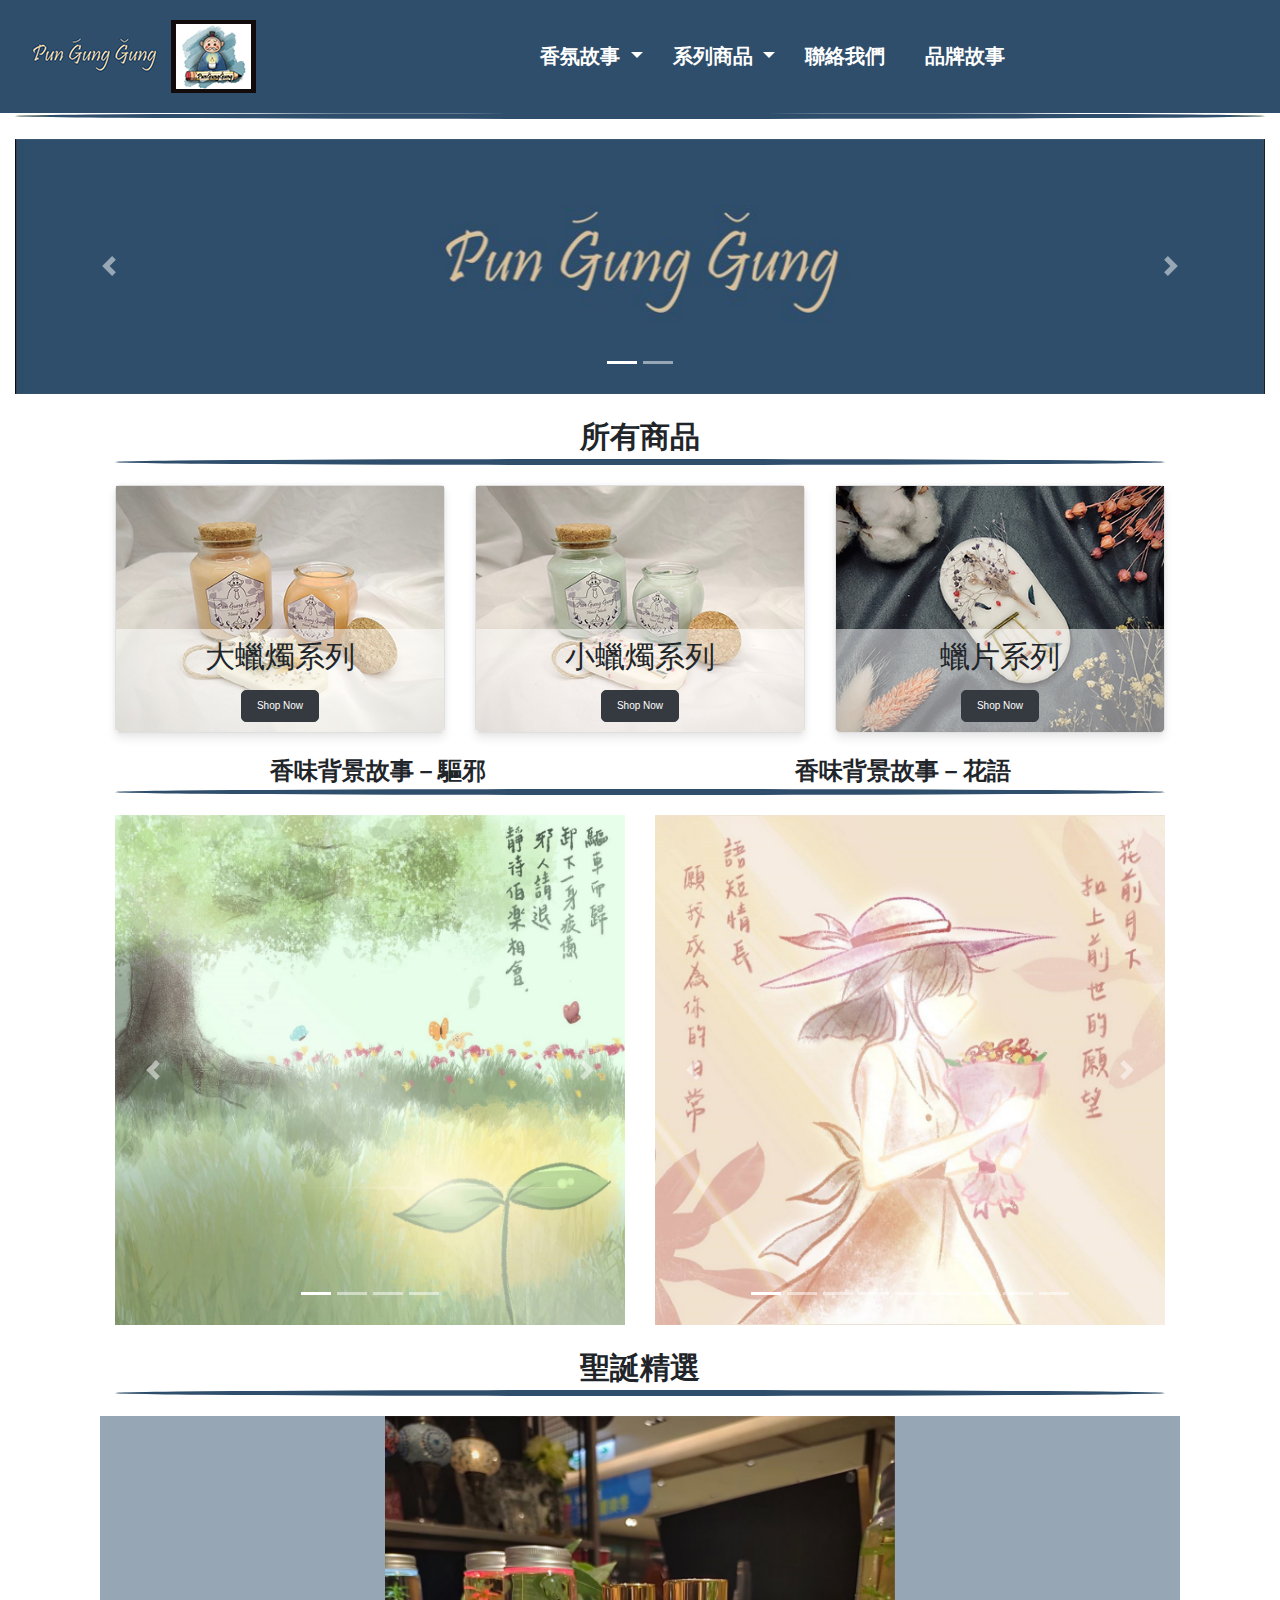
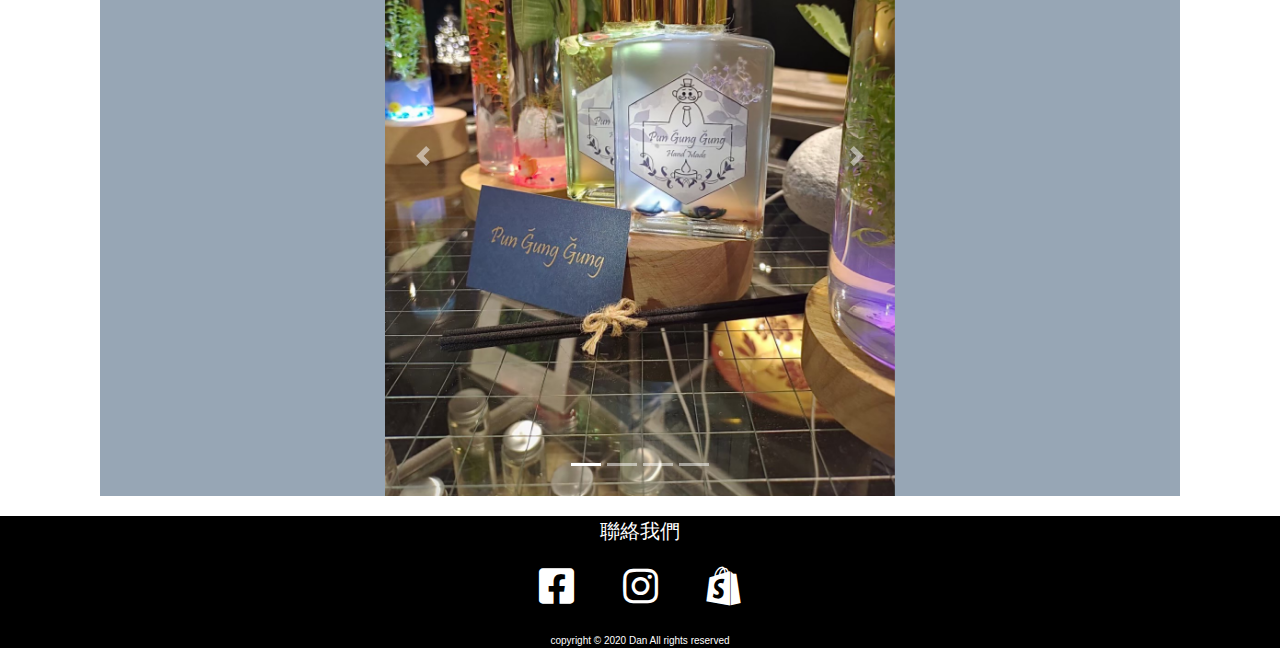
<file: index.html>
<!DOCTYPE html>
<html lang="en">

<head>
    <meta charset="UTF-8">
    <meta name="viewport" content="width=device-width, initial-scale=1.0">
    <title>PunGungGung</title>
    <link rel="icon" href="images/pungunggung/icon.ico" />
    <link rel="stylesheet" href="LinkFile/bootstrap.css">
    <link rel="stylesheet" href="LinkFile/pungunggung.css">
    <link rel="stylesheet" href="https://use.fontawesome.com/releases/v5.15.1/css/all.css">
    <link href="LinkFile/hover.css" rel="stylesheet" type="text/css">
    <script src="LinkFile/jquery-3.5.1.min.js"></script>
    <script src="LinkFile/bootstrap.bundle.min.js"></script>
</head>

<body>
    <div class="container-fluid">
        <!-- header start -->
        <header>
            <div class="row">
                <div class="col pr-0">
                    <!-- navbar-expand-md表示在md斷點時摺疊 -->
                    <nav class="navbar navbar-expand-md pl-0 pr-0">
                        <!-- Brand -->
                        <a href="index.html" class="navbar-brand">
                            <img src="images/pungunggung/logo3.jpg" alt="pungunggung">
                        </a>
                        <!-- Toggler/collapsibe Button -->
                        <button class="navbar-toggler custom-toggler mr-1" type="button" data-toggle="collapse"
                            data-target="#collapsibleNavbar">
                            <span class="navbar-toggler-icon"></span>
                        </button>

                        <!-- Navbar links -->
                        <div class="collapse navbar-collapse" id="collapsibleNavbar">
                            <ul class="navbar-nav w-100 d-flex justify-content-center">
                                <!-- Dropdown -->
                                <li class="nav-item dropdown text-right mr-2">
                                    <a class="nav-link dropdown-toggle" href="FragranceStory.html" id="navbardrop1"
                                        data-toggle="dropdown">
                                        香氛故事
                                    </a>
                                    <div class="dropdown-menu">
                                        <a class="dropdown-item text-right" href="FragranceStory.html">花語</a>
                                        <a class="dropdown-item text-right" href="FragranceStory.html#anchor-2">千檀</a>
                                        <a class="dropdown-item text-right" href="FragranceStory.html#anchor-3">驅邪</a>
                                    </div>
                                </li>
                                <!-- Dropdown -->
                                <li class="nav-item dropdown text-right mr-2">
                                    <a class="nav-link dropdown-toggle" href="product.html" id="navbardrop2"
                                        data-toggle="dropdown">
                                        系列商品
                                    </a>
                                    <div class="dropdown-menu">
                                        <a class="dropdown-item text-right" href="product.html">蠟片系列</a>
                                        <a class="dropdown-item text-right" href="product.html#anchor-02">大蠟燭系列</a>
                                        <a class="dropdown-item text-right" href="product.html#anchor-03">小蠟燭系列</a>
                                    </div>
                                </li>
                                <li class="nav-item mr-3">
                                    <a class="nav-link text-right" href="contact.html">聯絡我們</a>
                                </li>
                                <li class="nav-item mr-3">
                                    <a class="nav-link text-right" href="BrandStory.html">品牌故事</a>
                                </li>
                            </ul>
                        </div>
                    </nav>
                </div>
            </div>
        </header>
        <!-- header end -->

        <!-- main start -->
        <main>
            <div class="divider" style="background-color: rgb(177, 160, 6);"></div>
            <div class="row mt-3">
                <div class="col-12">
                    <div id="mybanner" class="carousel slide" data-ride="carousel">
                        <!-- 標記符號與控制項 -->
                        <ul class="carousel-indicators">
                            <li data-target="#mybanner" data-slide-to="0" class="active"></li>
                            <li data-target="#mybanner" data-slide-to="1"></li>
                        </ul>
                        <!-- 輪播圖片 -->
                        <div class="carousel-inner">
                            <div class="carousel-item active">
                                <img src="images/pungunggung/carousel/banner.jpg" class="w-100">
                            </div>
                            <div class="carousel-item">
                                <img src="images/pungunggung/carousel/01.jpg" class="w-100">
                            </div>
                        </div>
                        <!-- 左右切換按鈕 -->
                        <a class="carousel-control-prev" href="#mybanner" data-slide="prev">
                            <span class="carousel-control-prev-icon"></span>
                        </a>
                        <a class="carousel-control-next" href="#mybanner" data-slide="next">
                            <span class="carousel-control-next-icon"></span>
                        </a>
                    </div>
                </div>
            </div>

            <!-- section 商品系列 start -->
            <section class="mysection">
                <div class="all-product d-flex justify-content-center">所有商品</div>
                <div class="divider"></div>
                <div class="row mt-3">
                    <!-- 大蠟燭系列 -->
                    <div class="col-12 col-sm">
                        <div class="card">
                            <img class="card-img-bottom"
                                src="images/pungunggung/candle2 400x300/bigcandle400x300-02.jpg" alt="大蠟燭系列">
                            <div class="card-img-overlay">
                                <div class="series">
                                    <h4 class="card-title">大蠟燭系列</h4>
                                    <!-- <p class="card-text">Some example text.</p> -->
                                    <a href="product.html#anchor-02" class="btn btn-dark">Shop Now</a>
                                </div>
                            </div>
                        </div>
                    </div>
                    <!-- 小蠟燭系列 -->
                    <div class="col-12 col-sm">
                        <div class="card">
                            <img class="card-img-bottom"
                                src="images/pungunggung/candle2 400x300/bigcandle400x300-03.jpg" alt="小蠟燭系列">
                            <div class="card-img-overlay">
                                <div class="series">
                                    <h4 class="card-title">小蠟燭系列</h4>
                                    <!-- <p class="card-text">Some example text.</p> -->
                                    <a href="product.html#anchor-03" class="btn btn-dark">Shop Now</a>
                                </div>
                            </div>
                        </div>
                    </div>
                    <!-- 蠟片系列 -->
                    <div class="col-12 col-sm">
                        <div class="card">
                            <img class="card-img-bottom"
                                src="images/pungunggung/wax flakes 400x300/WaxFlakes300x400-02.jpg" alt="Card image">
                            <div class="card-img-overlay">
                                <div class="series">
                                    <h4 class="card-title">蠟片系列</h4>
                                    <!-- <p class="card-text">Some example text.</p> -->
                                    <a href="product.html" class="btn btn-dark">Shop Now</a>
                                </div>
                            </div>
                        </div>
                    </div>
                </div>
            </section>
            <!-- section 商品系列 end -->
            <!-- section 香味背景故事 start -->
            <section class="mysection">
                <div class="all-product d-flex justify-content-around">
                    <span class="fz d-none d-sm-block">香味背景故事－驅邪</span>
                    <span class="fz d-none d-sm-block">香味背景故事－花語</span>
                    <span class="fz d-sm-none">香味背景故事</span>
                </div>
                <div class="divider"></div>
                <div class="row mt-3">
                    <!-- 香味背景故事－驅邪 輪播開始 -->
                    <div class="col-12 col-sm-6">
                        <div id="mystory-1" class="carousel slide" data-ride="carousel">
                            <!-- 標記符號與控制項 -->
                            <ul class="carousel-indicators">
                                <li data-target="#mystory-1" data-slide-to="0" class="active"></li>
                                <li data-target="#mystory-1" data-slide-to="1"></li>
                                <li data-target="#mystory-1" data-slide-to="2"></li>
                                <li data-target="#mystory-1" data-slide-to="3"></li>
                            </ul>
                            <!-- 輪播圖片 -->
                            <div class="carousel-inner">
                                <div class="carousel-item active">
                                    <img src="images/pungunggung/story-1/1-1.jpg" class="w-100">
                                </div>
                                <div class="carousel-item">
                                    <img src="images/pungunggung/story-1/1-2.jpg" class="w-100">
                                </div>
                                <div class="carousel-item">
                                    <img src="images/pungunggung/story-1/1-3.jpg" class="w-100">
                                </div>
                                <div class="carousel-item">
                                    <img src="images/pungunggung/story-1/1-4.jpg" class="w-100">
                                </div>
                            </div>
                            <!-- 左右切換按鈕 -->
                            <a class="carousel-control-prev" href="#mystory-1" data-slide="prev">
                                <span class="carousel-control-prev-icon"></span>
                            </a>
                            <a class="carousel-control-next" href="#mystory-1" data-slide="next">
                                <span class="carousel-control-next-icon"></span>
                            </a>
                        </div>
                    </div>
                    <!-- 香味背景故事－驅邪 輪播結束 -->

                    <!-- 香味背景故事－花語 輪播開始 -->
                    <div class="col-12 col-sm-6 phone-mt">
                        <div id="mystory-2" class="carousel slide" data-ride="carousel">
                            <!-- 標記符號與控制項 -->
                            <ul class="carousel-indicators">
                                <li data-target="#mystory-2" data-slide-to="0" class="active"></li>
                                <li data-target="#mystory-2" data-slide-to="1"></li>
                                <li data-target="#mystory-2" data-slide-to="2"></li>
                                <li data-target="#mystory-2" data-slide-to="3"></li>
                                <li data-target="#mystory-2" data-slide-to="4"></li>
                                <li data-target="#mystory-2" data-slide-to="5"></li>
                                <li data-target="#mystory-2" data-slide-to="6"></li>
                                <li data-target="#mystory-2" data-slide-to="7"></li>
                                <li data-target="#mystory-2" data-slide-to="8"></li>
                            </ul>
                            <!-- 輪播圖片 -->
                            <div class="carousel-inner">
                                <div class="carousel-item active">
                                    <img src="images/pungunggung/story-2/2-1.jpg" class="w-100">
                                </div>
                                <div class="carousel-item">
                                    <img src="images/pungunggung/story-2/2-2.jpg" class="w-100">
                                </div>
                                <div class="carousel-item">
                                    <img src="images/pungunggung/story-2/2-3.jpg" class="w-100">
                                </div>
                                <div class="carousel-item">
                                    <img src="images/pungunggung/story-2/2-4.jpg" class="w-100">
                                </div>
                                <div class="carousel-item">
                                    <img src="images/pungunggung/story-2/2-5.jpg" class="w-100">
                                </div>
                                <div class="carousel-item">
                                    <img src="images/pungunggung/story-2/2-6.jpg" class="w-100">
                                </div>
                                <div class="carousel-item">
                                    <img src="images/pungunggung/story-2/2-7.jpg" class="w-100">
                                </div>
                                <div class="carousel-item">
                                    <img src="images/pungunggung/story-2/2-8.jpg" class="w-100">
                                </div>
                                <div class="carousel-item">
                                    <img src="images/pungunggung/story-2/2-9.jpg" class="w-100">
                                </div>
                            </div>
                            <!-- 左右切換按鈕 -->
                            <a class="carousel-control-prev" href="#mystory-2" data-slide="prev">
                                <span class="carousel-control-prev-icon"></span>
                            </a>
                            <a class="carousel-control-next" href="#mystory-2" data-slide="next">
                                <span class="carousel-control-next-icon"></span>
                            </a>
                        </div>
                    </div>
                    <!-- 香味背景故事－花語 輪播結束 -->
                </div>
            </section>
            <!-- section 香味背景故事 end -->

            <!-- 聖誕精選 開始 -->
            <section class="mysection">
                <div class="all-product d-flex justify-content-center">聖誕精選</div>
                <div class="divider"></div>
                <div class="row mt-3 bgc">
                    <div class="col-6 offset-3">
                        <div id="demo" class="carousel slide" data-ride="carousel">
                            <!-- 標記符號與控制項 -->
                            <ul class="carousel-indicators">
                                <li data-target="#demo" data-slide-to="0" class="active"></li>
                                <li data-target="#demo" data-slide-to="1"></li>
                                <li data-target="#demo" data-slide-to="2"></li>
                                <li data-target="#demo" data-slide-to="3"></li>
                            </ul>
                            <!-- 輪播圖片 -->
                            <div class="carousel-inner">
                                <div class="carousel-item active">
                                    <img src="images/pungunggung/candle/1_201124_0.jpg" class="img-fluid">
                                </div>
                                <div class="carousel-item">
                                    <img src="images/pungunggung/candle/1_201124_4.jpg" class="img-fluid">
                                </div>
                                <div class="carousel-item">
                                    <img src="images/pungunggung/candle/1_201124_1.jpg" class="img-fluid">
                                </div>
                                <div class="carousel-item">
                                    <img src="images/pungunggung/candle/1_201124_3.jpg" class="img-fluid">
                                </div>
                            </div>
                            <!-- 左右切換按鈕 -->
                            <a class="carousel-control-prev" href="#demo" data-slide="prev">
                                <span class="carousel-control-prev-icon"></span>
                            </a>
                            <a class="carousel-control-next" href="#demo" data-slide="next">
                                <span class="carousel-control-next-icon"></span>
                            </a>
                        </div>
                    </div>
                </div>
            </section>
            <!-- 聖誕精選 結束 -->
        </main>
        <footer>
            <div class="row">
                <div class="col">
                    <p>聯絡我們</p>
                    <p class="contact-icon">
                        <a href="https://www.facebook.com/Pun%C7%B4ung%C4%9Eung-101838291516673/" target="blank"><i
                                class="fab fa-facebook-square"></i></a>
                        <a href="https://www.instagram.com/pungunggung/" target="blank"><i
                                class="fab fa-instagram"></i></a>
                        <a href="https://shopee.tw/pungunggung" target="blank"><i class="fab fa-shopify"></i></a>
                    </p>
                </div>
                <div class="col-12 copyright">copyright &copy; 2020 Dan All rights reserved</div>
            </div>
        </footer>
    </div>
</body>

</html>

<!-- nav 導覽列 hover -->
<script>
    const $dropdown = $(".dropdown");
    const $dropdownToggle = $(".dropdown-toggle");
    const $dropdownMenu = $(".dropdown-menu");
    const showClass = "show";

    $(window).on("load resize", function () {
        if (this.matchMedia("(min-width: 0px)").matches) {
            $dropdown.hover(
                function () {
                    const $this = $(this);
                    $this.addClass(showClass);
                    $this.find($dropdownToggle).attr("aria-expanded", "true");
                    $this.find($dropdownMenu).addClass(showClass);
                },
                function () {
                    const $this = $(this);
                    $this.removeClass(showClass);
                    $this.find($dropdownToggle).attr("aria-expanded", "false");
                    $this.find($dropdownMenu).removeClass(showClass);
                }
            );
        } else {
            $dropdown.off("mouseenter mouseleave");
        }
    });
</script>
</file>
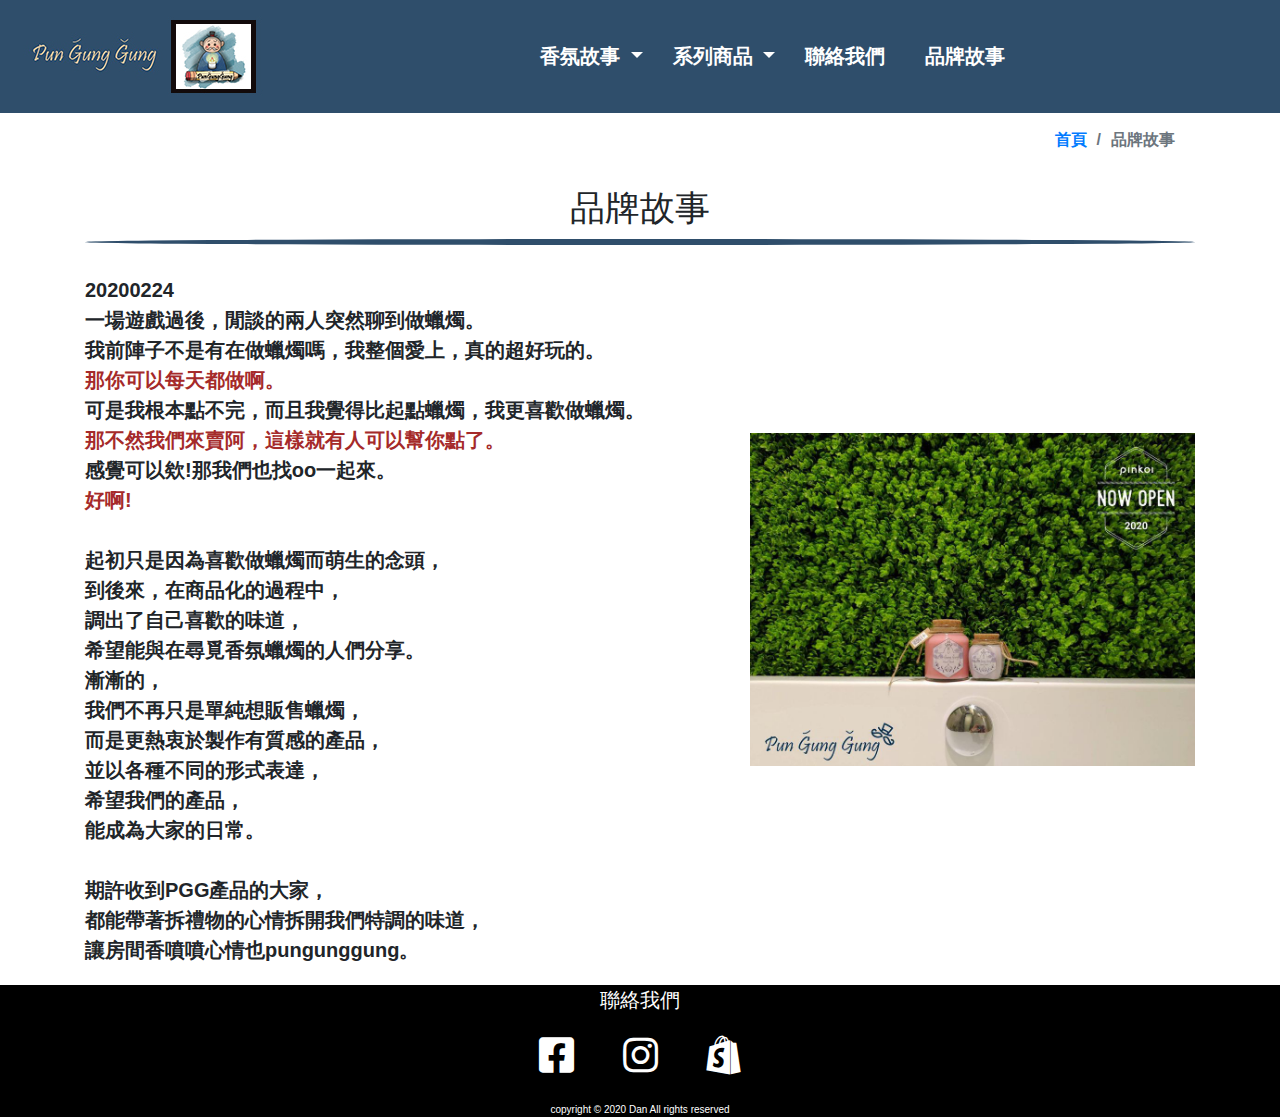
<file: BrandStory.html>
<!DOCTYPE html>
<html lang="en">

<head>
    <meta charset="UTF-8">
    <meta name="viewport" content="width=device-width, initial-scale=1.0">
    <title>PunGungGung</title>
    <link rel="icon" href="images/pungunggung/icon.ico" />
    <link rel="stylesheet" href="LinkFile/bootstrap.min.css">
    <link rel="stylesheet" href="LinkFile/pungunggung.css">
    <link rel="stylesheet" href="https://use.fontawesome.com/releases/v5.15.1/css/all.css">
    <link href="LinkFile/hover.css" rel="stylesheet" type="text/css">
    <script src="LinkFile/jquery-3.5.1.min.js"></script>
    <script src="LinkFile/bootstrap.bundle.min.js"></script>
</head>

<body>
    <div class="container-fluid">
        <!-- header start -->
        <header>
            <div class="row">
                <div class="col pr-0">
                    <!-- navbar-expand-md表示在md斷點時摺疊 -->
                    <nav class="navbar navbar-expand-md pl-0 pr-0">
                        <!-- Brand -->
                        <a href="index.html" class="navbar-brand">
                            <img src="images/pungunggung/logo3.jpg" alt="pungunggung">
                        </a>
                        <!-- Toggler/collapsibe Button -->
                        <button class="navbar-toggler custom-toggler mr-1" type="button" data-toggle="collapse"
                            data-target="#collapsibleNavbar">
                            <span class="navbar-toggler-icon"></span>
                        </button>

                        <!-- Navbar links -->
                        <div class="collapse navbar-collapse" id="collapsibleNavbar">
                            <ul class="navbar-nav w-100 d-flex justify-content-center">
                                <!-- Dropdown -->
                                <li class="nav-item dropdown text-right mr-2">
                                    <a class="nav-link dropdown-toggle" href="FragranceStory.html" id="navbardrop1"
                                        data-toggle="dropdown">
                                        香氛故事
                                    </a>
                                    <div class="dropdown-menu">
                                        <a class="dropdown-item text-right" href="FragranceStory.html">花語</a>
                                        <a class="dropdown-item text-right" href="FragranceStory.html#anchor-2">千檀</a>
                                        <a class="dropdown-item text-right" href="FragranceStory.html#anchor-3">驅邪</a>
                                    </div>
                                </li>
                                <!-- Dropdown -->
                                <li class="nav-item dropdown text-right mr-2">
                                    <a class="nav-link dropdown-toggle" href="product.html" id="navbardrop2"
                                        data-toggle="dropdown">
                                        系列商品
                                    </a>
                                    <div class="dropdown-menu">
                                        <a class="dropdown-item text-right" href="product.html">蠟片系列</a>
                                        <a class="dropdown-item text-right" href="product.html#anchor-02">大蠟燭系列</a>
                                        <a class="dropdown-item text-right" href="product.html#anchor-03">小蠟燭系列</a>
                                    </div>
                                </li>
                                <li class="nav-item mr-3">
                                    <a class="nav-link text-right" href="contact.html">聯絡我們</a>
                                </li>
                                <li class="nav-item mr-3">
                                    <a class="nav-link text-right" href="BrandStory.html">品牌故事</a>
                                </li>
                            </ul>
                        </div>
                    </nav>
                </div>
            </div>
        </header>
        <!-- header end -->

        <!-- main start -->
        <main>
            <div class="container myBrandStory">
                <div class="row">
                    <div class="col">
                        <nav>
                            <ol class="breadcrumb justify-content-end" style="background-color: #fff;">
                                <li class="breadcrumb-item" style="font-size: 0.8rem;"><a href="index.html">首頁</a></li>
                                <li class="breadcrumb-item active" style="font-size: 0.8rem;">品牌故事</li>
                            </ol>
                        </nav>
                    </div>
                </div>
                <h3 class="text-center">品牌故事</h3>
                <div class="divider"></div>
                <br>
                <div class="row">
                    <div class="col-md-7">
                        <p>
                            20200224<br>
                            一場遊戲過後，閒談的兩人突然聊到做蠟燭。<br>
                            我前陣子不是有在做蠟燭嗎，我整個愛上，真的超好玩的。<br>
                            <span>那你可以每天都做啊。</span><br>
                            可是我根本點不完，而且我覺得比起點蠟燭，我更喜歡做蠟燭。<br>
                            <span>那不然我們來賣阿，這樣就有人可以幫你點了。</span><br>
                            感覺可以欸!那我們也找oo一起來。<br>
                            <span>好啊!</span><br><br>
                            起初只是因為喜歡做蠟燭而萌生的念頭，<br>
                            到後來，在商品化的過程中，<br>
                            調出了自己喜歡的味道，<br>
                            希望能與在尋覓香氛蠟燭的人們分享。<br>
                            漸漸的，<br>
                            我們不再只是單純想販售蠟燭，<br>
                            而是更熱衷於製作有質感的產品，<br>
                            並以各種不同的形式表達，<br>
                            希望我們的產品，<br>
                            能成為大家的日常。<br><br>
                            期許收到PGG產品的大家，<br>
                            都能帶著拆禮物的心情拆開我們特調的味道，<br>
                            讓房間香噴噴心情也pungunggung。<br>
                        </p>
                    </div>
                    <div class="col-md-5 d-flex mb-5">
                        <img src="images/pungunggung/BrandStory/01.jpg" alt="" class="img-fluid align-self-center">
                    </div>
                </div>
            </div>

        </main>
        <footer>
            <div class="row">
                <div class="col">
                    <p>聯絡我們</p>
                    <p class="contact-icon">
                        <a href="https://www.facebook.com/Pun%C7%B4ung%C4%9Eung-101838291516673/" target="blank"><i
                                class="fab fa-facebook-square"></i></a>
                        <a href="https://www.instagram.com/pungunggung/" target="blank"><i
                                class="fab fa-instagram"></i></a>
                        <a href="https://shopee.tw/pungunggung" target="blank"><i class="fab fa-shopify"></i></a>
                    </p>
                </div>
                <div class="col-12 copyright">copyright &copy; 2020 Dan All rights reserved</div>
            </div>
        </footer>
    </div>
</body>

</html>

<!-- nav 導覽列 hover -->
<script>
    const $dropdown = $(".dropdown");
    const $dropdownToggle = $(".dropdown-toggle");
    const $dropdownMenu = $(".dropdown-menu");
    const showClass = "show";

    $(window).on("load resize", function () {
        if (this.matchMedia("(min-width: 0px)").matches) {
            $dropdown.hover(
                function () {
                    const $this = $(this);
                    $this.addClass(showClass);
                    $this.find($dropdownToggle).attr("aria-expanded", "true");
                    $this.find($dropdownMenu).addClass(showClass);
                },
                function () {
                    const $this = $(this);
                    $this.removeClass(showClass);
                    $this.find($dropdownToggle).attr("aria-expanded", "false");
                    $this.find($dropdownMenu).removeClass(showClass);
                }
            );
        } else {
            $dropdown.off("mouseenter mouseleave");
        }
    });
</script>
</file>
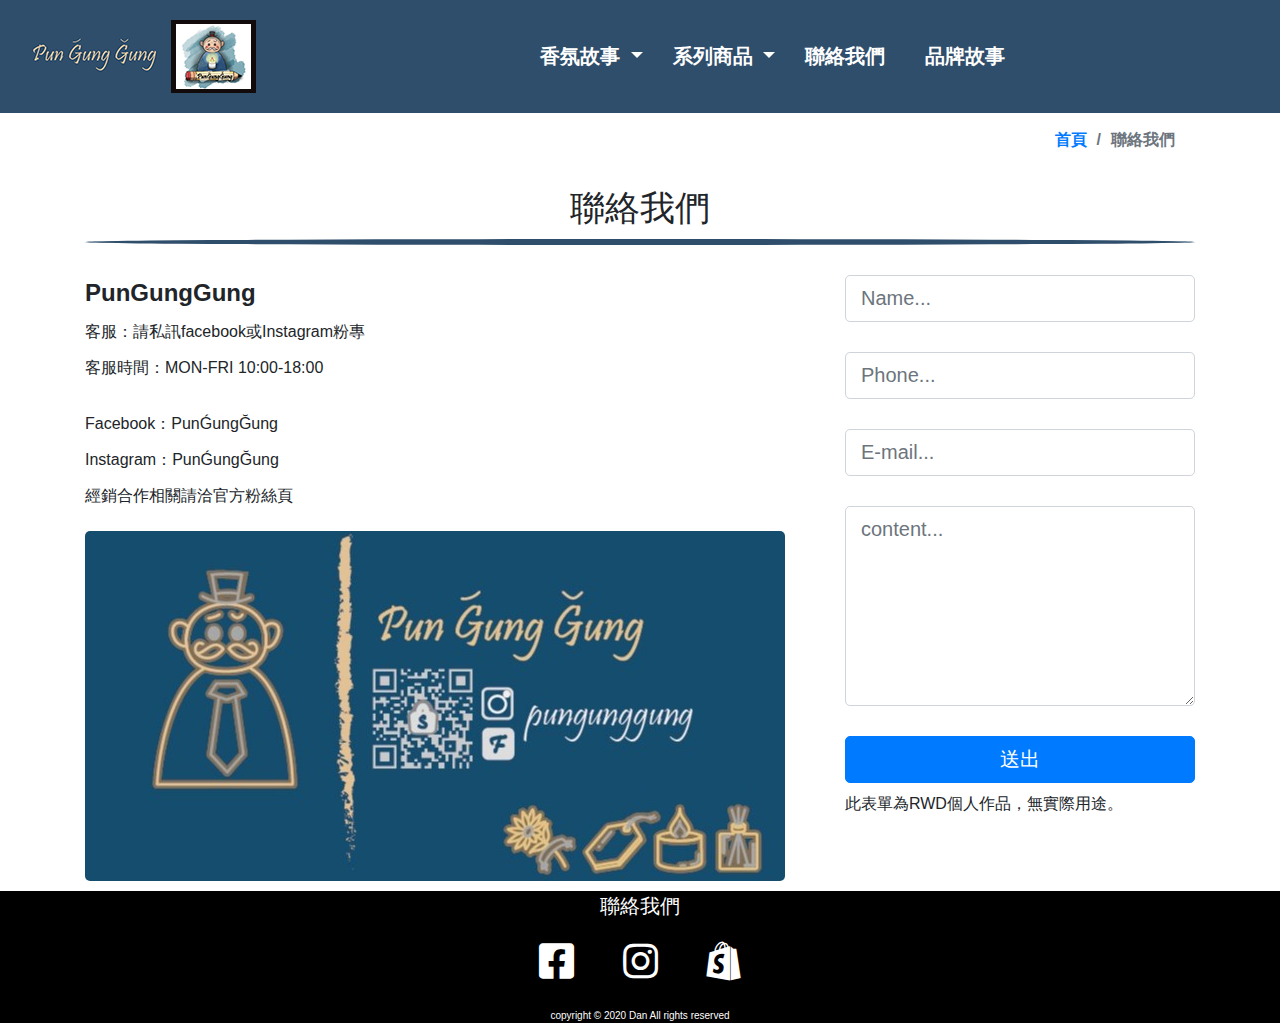
<file: contact.html>
<!DOCTYPE html>
<html lang="en">

<head>
    <meta charset="UTF-8">
    <meta name="viewport" content="width=device-width, initial-scale=1.0">
    <title>PunGungGung</title>
    <link rel="icon" href="images/pungunggung/icon.ico" />
    <link rel="stylesheet" href="LinkFile/bootstrap.min.css">
    <link rel="stylesheet" href="LinkFile/pungunggung.css">
    <link rel="stylesheet" href="https://use.fontawesome.com/releases/v5.15.1/css/all.css">
    <link href="LinkFile/hover.css" rel="stylesheet" type="text/css">
    <script src="LinkFile/jquery-3.5.1.min.js"></script>
    <script src="LinkFile/bootstrap.bundle.min.js"></script>
</head>

<body>
    <div class="container-fluid">
        <!-- header start -->
        <header>
            <div class="row">
                <div class="col pr-0">
                    <!-- navbar-expand-md表示在md斷點時摺疊 -->
                    <nav class="navbar navbar-expand-md pl-0 pr-0">
                        <!-- Brand -->
                        <a href="index.html" class="navbar-brand">
                            <img src="images/pungunggung/logo3.jpg" alt="pungunggung">
                        </a>
                        <!-- Toggler/collapsibe Button -->
                        <button class="navbar-toggler custom-toggler mr-1" type="button" data-toggle="collapse"
                            data-target="#collapsibleNavbar">
                            <span class="navbar-toggler-icon"></span>
                        </button>

                        <!-- Navbar links -->
                        <div class="collapse navbar-collapse" id="collapsibleNavbar">
                            <ul class="navbar-nav w-100 d-flex justify-content-center">
                                <!-- Dropdown -->
                                <li class="nav-item dropdown text-right mr-2">
                                    <a class="nav-link dropdown-toggle" href="FragranceStory.html" id="navbardrop1"
                                        data-toggle="dropdown">
                                        香氛故事
                                    </a>
                                    <div class="dropdown-menu">
                                        <a class="dropdown-item text-right" href="FragranceStory.html">花語</a>
                                        <a class="dropdown-item text-right" href="FragranceStory.html#anchor-2">千檀</a>
                                        <a class="dropdown-item text-right" href="FragranceStory.html#anchor-3">驅邪</a>
                                    </div>
                                </li>
                                <!-- Dropdown -->
                                <li class="nav-item dropdown text-right mr-2">
                                    <a class="nav-link dropdown-toggle" href="product.html" id="navbardrop2"
                                        data-toggle="dropdown">
                                        系列商品
                                    </a>
                                    <div class="dropdown-menu">
                                        <a class="dropdown-item text-right" href="product.html">蠟片系列</a>
                                        <a class="dropdown-item text-right" href="product.html#anchor-02">大蠟燭系列</a>
                                        <a class="dropdown-item text-right" href="product.html#anchor-03">小蠟燭系列</a>
                                    </div>
                                </li>
                                <li class="nav-item mr-3">
                                    <a class="nav-link text-right" href="contact.html">聯絡我們</a>
                                </li>
                                <li class="nav-item mr-3">
                                    <a class="nav-link text-right" href="BrandStory.html">品牌故事</a>
                                </li>
                            </ul>
                        </div>
                    </nav>
                </div>
            </div>
        </header>
        <!-- header end -->

        <!-- main start -->
        <main>
            <div class="container mycontact">
                <div class="row">
                    <div class="col">
                        <nav>
                            <ol class="breadcrumb justify-content-end" style="background-color: #fff;">
                                <li class="breadcrumb-item" style="font-size: 0.8rem;"><a href="index.html">首頁</a></li>
                                <li class="breadcrumb-item active" style="font-size: 0.8rem;">聯絡我們</li>
                            </ol>
                        </nav>
                    </div>
                </div>
                <h3 class="text-center">聯絡我們</h3>
                <div class="divider"></div>
                <br>
                <div class="row">
                    <div class="col-md-8">
                        <p>
                            PunGungGung
                            <br>
                            <span>
                                客服：請私訊facebook或Instagram粉專
                                <br>
                                客服時間：MON-FRI 10:00-18:00
                            </span>
                        </p>
                        <p>
                            <span>
                                Facebook：PunǴungĞung
                                <br>
                                Instagram：PunǴungĞung
                                <br>
                                經銷合作相關請洽官方粉絲頁
                            </span>
                        </p>
                        <img src="images/pungunggung/qrcode.jpg" alt="" class="img-fluid rounded mb-2">
                    </div>
                    <div class="col-md-4">
                        <!-- https://bootsnipp.com/snippets/Ga3a0 表單參考網址 -->

                        <form class="d-flex flex-column"><!--action="/post" method="post"-->
                            <input class="form-control" name="name" placeholder="Name..."/>
                            <br>
                            <input class="form-control" name="phone" placeholder="Phone..."/>
                            <br>
                            <input class="form-control" name="email" placeholder="E-mail..."/>
                            <br>
                            <textarea class="form-control" name="text" placeholder="content..."
                                style="height:10rem;"></textarea>
                            <br>
                            <input class="btn btn-primary" type="button" value="送出"/>
                        </form>
                        <p><span>此表單為RWD個人作品，無實際用途。</span></p>
                    </div>
                </div>

            </div>

            <!-- <div class="row">
                <div class="col text-center">
                    <img src="images/pungunggung/qrcode.jpg" alt="" class="img-fluid rounded">
                </div>
            </div>
            <div class="row mycontact mt-2">
                <div class="col offset-5">
                    <p>聯絡我們</p>
                    <p>
                        PunGungGung
                        <br>
                        <span>
                            客服：請私訊facebook或Instagram粉專
                            <br>
                            客服時間：MON-FRI 10:00-18:00
                        </span>
                    </p>
                    <p>
                        <span>
                            Facebook：PunǴungĞung
                            <br>
                            Instagram：PunǴungĞung
                            <br>
                            經銷合作相關請洽官方粉絲頁
                        </span>
                    </p>
                </div>
            </div> -->
        </main>
        <footer>
            <div class="row">
                <div class="col">
                    <p>聯絡我們</p>
                    <p class="contact-icon">
                        <a href="https://www.facebook.com/Pun%C7%B4ung%C4%9Eung-101838291516673/" target="blank"><i
                                class="fab fa-facebook-square"></i></a>
                        <a href="https://www.instagram.com/pungunggung/" target="blank"><i
                                class="fab fa-instagram"></i></a>
                        <a href="https://shopee.tw/pungunggung" target="blank"><i class="fab fa-shopify"></i></a>
                    </p>
                </div>
                <div class="col-12 copyright">copyright &copy; 2020 Dan All rights reserved</div>
            </div>
        </footer>
    </div>
</body>

</html>

<!-- nav 導覽列 hover -->
<script>
    const $dropdown = $(".dropdown");
    const $dropdownToggle = $(".dropdown-toggle");
    const $dropdownMenu = $(".dropdown-menu");
    const showClass = "show";

    $(window).on("load resize", function () {
        if (this.matchMedia("(min-width: 0px)").matches) {
            $dropdown.hover(
                function () {
                    const $this = $(this);
                    $this.addClass(showClass);
                    $this.find($dropdownToggle).attr("aria-expanded", "true");
                    $this.find($dropdownMenu).addClass(showClass);
                },
                function () {
                    const $this = $(this);
                    $this.removeClass(showClass);
                    $this.find($dropdownToggle).attr("aria-expanded", "false");
                    $this.find($dropdownMenu).removeClass(showClass);
                }
            );
        } else {
            $dropdown.off("mouseenter mouseleave");
        }
    });
</script>
</file>
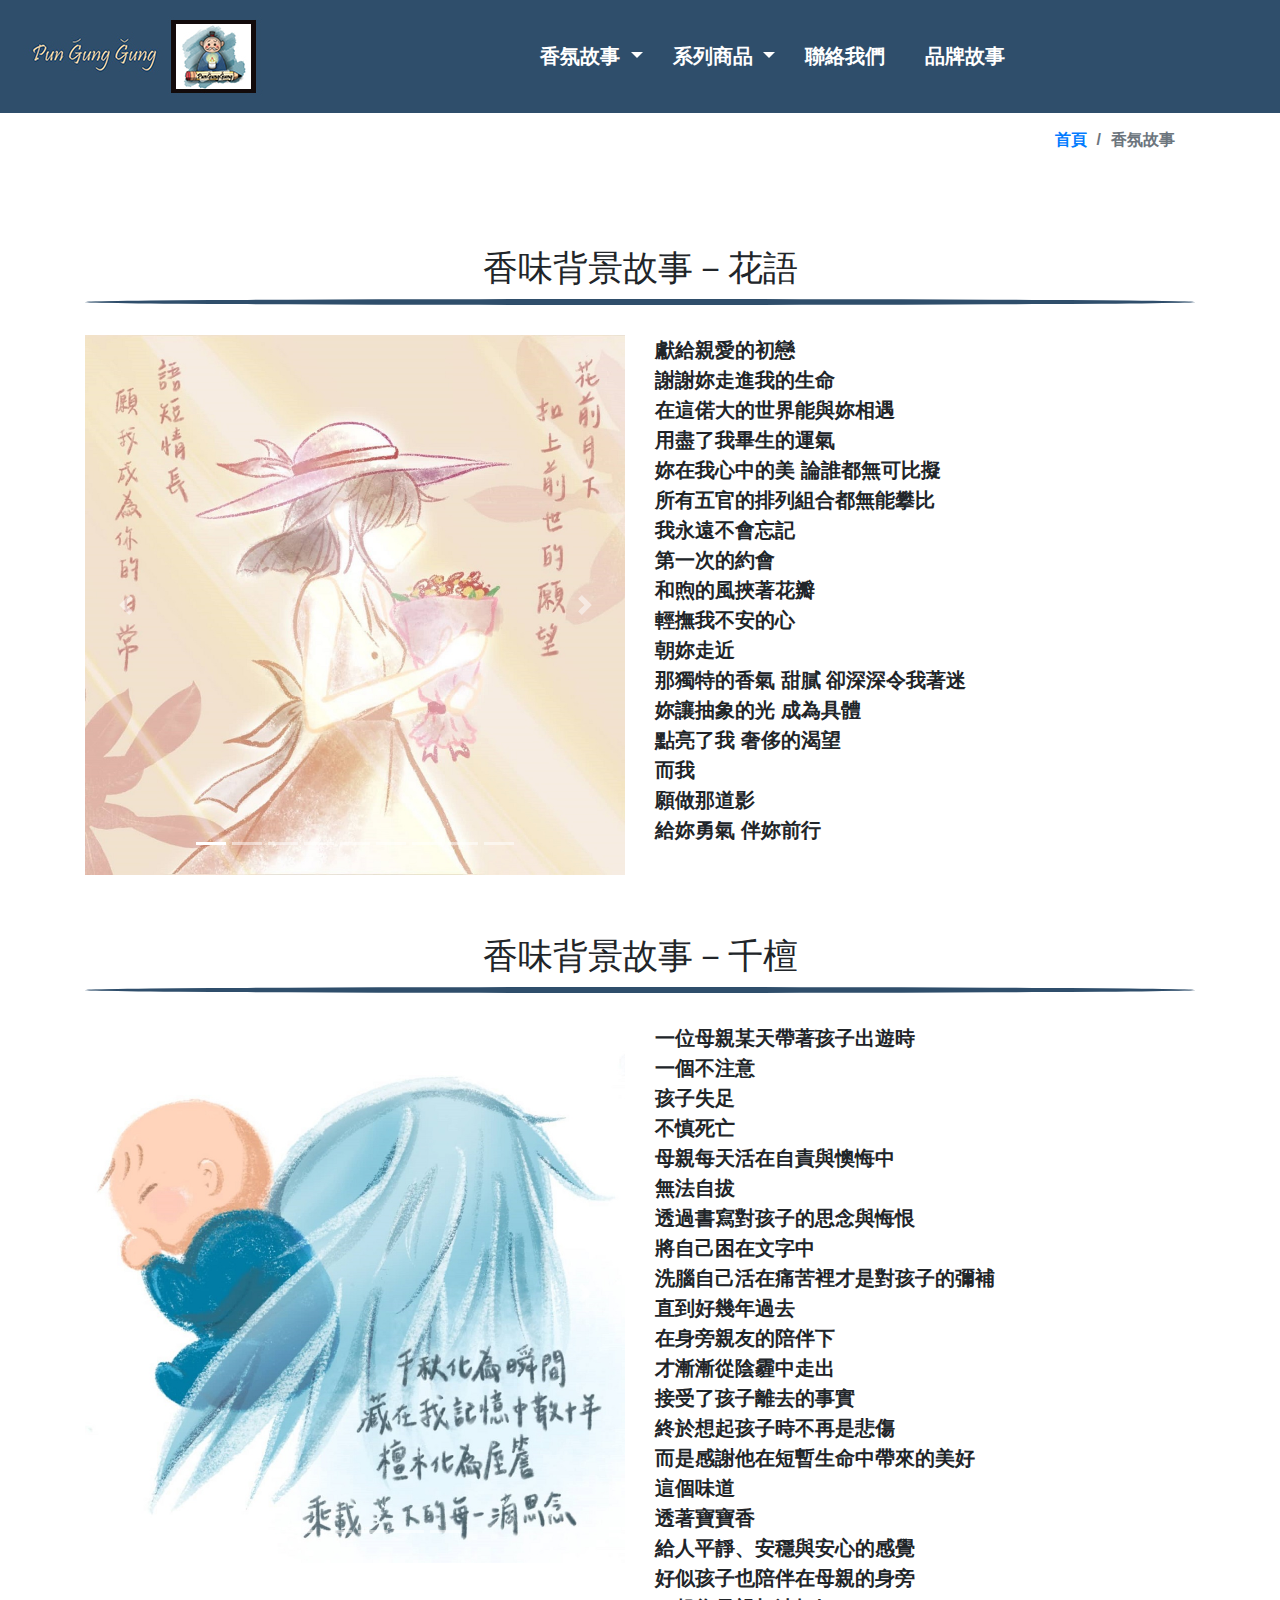
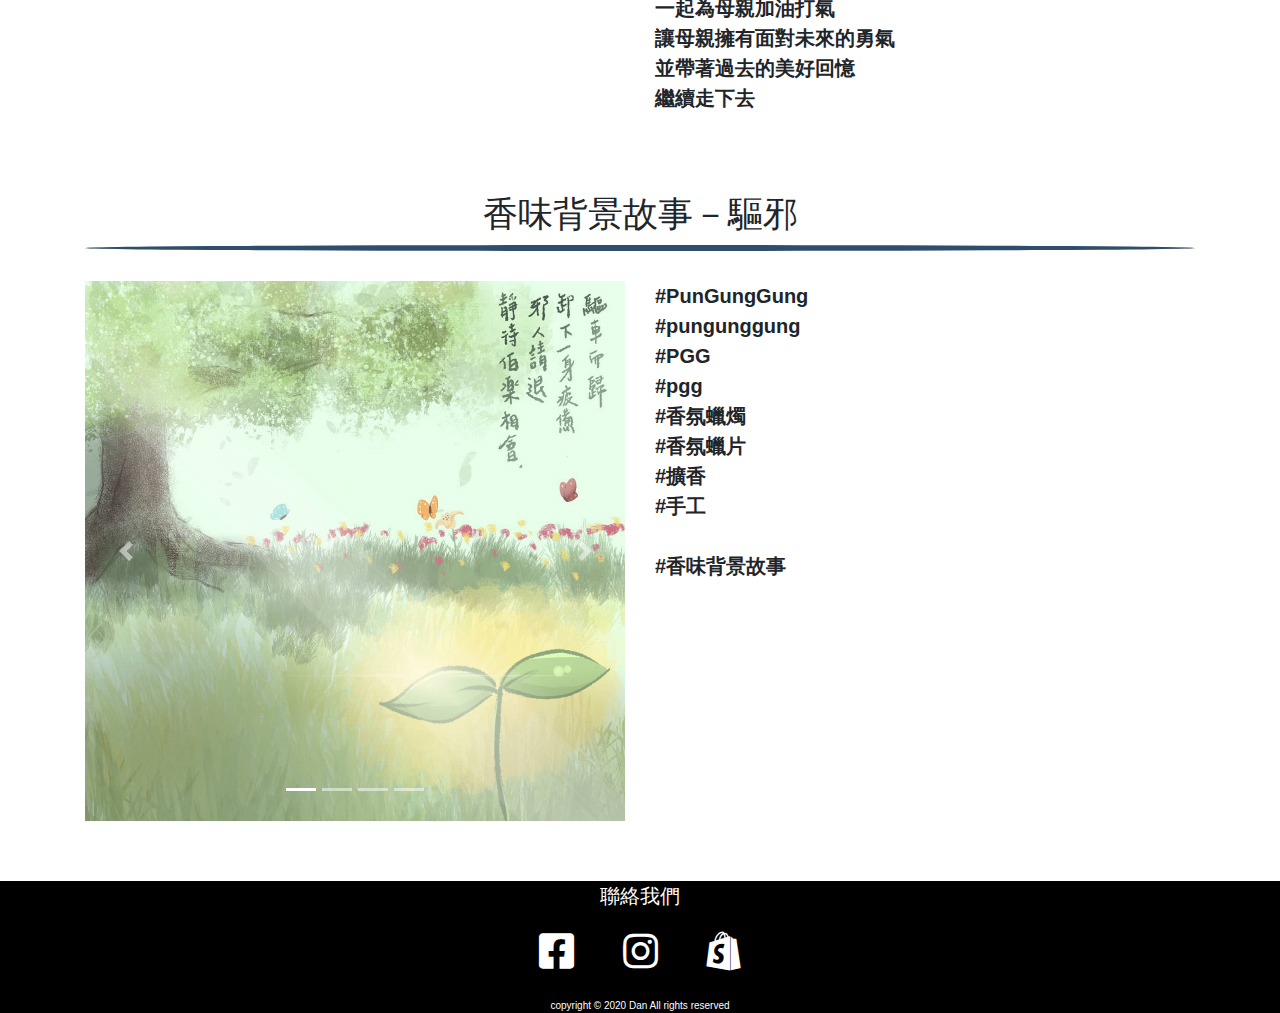
<file: FragranceStory.html>
<!DOCTYPE html>
<html lang="en">

<head>
    <meta charset="UTF-8">
    <meta name="viewport" content="width=device-width, initial-scale=1.0">
    <title>PunGungGung</title>
    <link rel="icon" href="images/pungunggung/icon.ico" />
    <link rel="stylesheet" href="LinkFile/bootstrap.min.css">
    <link rel="stylesheet" href="LinkFile/pungunggung.css">
    <link rel="stylesheet" href="https://use.fontawesome.com/releases/v5.15.1/css/all.css">
    <link href="LinkFile/hover.css" rel="stylesheet" type="text/css">
    <script src="LinkFile/jquery-3.5.1.min.js"></script>
    <script src="LinkFile/bootstrap.bundle.min.js"></script>
</head>

<body>
    <div class="container-fluid">
        <!-- header start -->
        <header>
            <div class="row">
                <div class="col pr-0">
                    <!-- navbar-expand-md表示在md斷點時摺疊 -->
                    <nav class="navbar navbar-expand-md pl-0 pr-0">
                        <!-- Brand -->
                        <a href="index.html" class="navbar-brand">
                            <img src="images/pungunggung/logo3.jpg" alt="pungunggung">
                        </a>
                        <!-- Toggler/collapsibe Button -->
                        <button class="navbar-toggler custom-toggler mr-1" type="button" data-toggle="collapse"
                            data-target="#collapsibleNavbar">
                            <span class="navbar-toggler-icon"></span>
                        </button>

                        <!-- Navbar links -->
                        <div class="collapse navbar-collapse" id="collapsibleNavbar">
                            <ul class="navbar-nav w-100 d-flex justify-content-center">
                                <!-- Dropdown -->
                                <li class="nav-item dropdown text-right mr-2">
                                    <a class="nav-link dropdown-toggle" href="FragranceStory.html" id="navbardrop1"
                                        data-toggle="dropdown">
                                        香氛故事
                                    </a>
                                    <div class="dropdown-menu">
                                        <a class="dropdown-item text-right" href="FragranceStory.html">花語</a>
                                        <a class="dropdown-item text-right" href="FragranceStory.html#anchor-2">千檀</a>
                                        <a class="dropdown-item text-right" href="FragranceStory.html#anchor-3">驅邪</a>
                                    </div>
                                </li>
                                <!-- Dropdown -->
                                <li class="nav-item dropdown text-right mr-2">
                                    <a class="nav-link dropdown-toggle" href="product.html" id="navbardrop2"
                                        data-toggle="dropdown">
                                        系列商品
                                    </a>
                                    <div class="dropdown-menu">
                                        <a class="dropdown-item text-right" href="product.html">蠟片系列</a>
                                        <a class="dropdown-item text-right" href="product.html#anchor-02">大蠟燭系列</a>
                                        <a class="dropdown-item text-right" href="product.html#anchor-03">小蠟燭系列</a>
                                    </div>
                                </li>
                                <li class="nav-item mr-3">
                                    <a class="nav-link text-right" href="contact.html">聯絡我們</a>
                                </li>
                                <li class="nav-item mr-3">
                                    <a class="nav-link text-right" href="BrandStory.html">品牌故事</a>
                                </li>
                            </ul>
                        </div>
                    </nav>
                </div>
            </div>
        </header>
        <!-- header end -->

        <!-- main start -->
        <main>
            <div class="container myFragranceStory">
                <div class="row">
                    <div class="col">
                        <nav>
                            <ol class="breadcrumb justify-content-end" style="background-color: #fff;">
                                <li class="breadcrumb-item" style="font-size: 0.8rem;"><a href="index.html">首頁</a></li>
                                <li class="breadcrumb-item active" style="font-size: 0.8rem;">香氛故事</li>
                            </ol>
                        </nav>
                    </div>
                </div>
                <!-- 花語 -->
                <h3 class="text-center mt-5" id="anchor-1">香味背景故事－花語</h3>
                <div class="divider"></div>
                <br>
                <div class="row">
                    <div class="col-12 col-md">
                        <div id="mystory-2" class="carousel slide" data-ride="carousel">
                            <!-- 標記符號與控制項 -->
                            <ul class="carousel-indicators">
                                <li data-target="#mystory-2" data-slide-to="0" class="active"></li>
                                <li data-target="#mystory-2" data-slide-to="1"></li>
                                <li data-target="#mystory-2" data-slide-to="2"></li>
                                <li data-target="#mystory-2" data-slide-to="3"></li>
                                <li data-target="#mystory-2" data-slide-to="4"></li>
                                <li data-target="#mystory-2" data-slide-to="5"></li>
                                <li data-target="#mystory-2" data-slide-to="6"></li>
                                <li data-target="#mystory-2" data-slide-to="7"></li>
                                <li data-target="#mystory-2" data-slide-to="8"></li>
                            </ul>
                            <!-- 輪播圖片 -->
                            <div class="carousel-inner">
                                <div class="carousel-item active">
                                    <img src="images/pungunggung/story-2/2-1.jpg" class="w-100">
                                </div>
                                <div class="carousel-item">
                                    <img src="images/pungunggung/story-2/2-2.jpg" class="w-100">
                                </div>
                                <div class="carousel-item">
                                    <img src="images/pungunggung/story-2/2-3.jpg" class="w-100">
                                </div>
                                <div class="carousel-item">
                                    <img src="images/pungunggung/story-2/2-4.jpg" class="w-100">
                                </div>
                                <div class="carousel-item">
                                    <img src="images/pungunggung/story-2/2-5.jpg" class="w-100">
                                </div>
                                <div class="carousel-item">
                                    <img src="images/pungunggung/story-2/2-6.jpg" class="w-100">
                                </div>
                                <div class="carousel-item">
                                    <img src="images/pungunggung/story-2/2-7.jpg" class="w-100">
                                </div>
                                <div class="carousel-item">
                                    <img src="images/pungunggung/story-2/2-8.jpg" class="w-100">
                                </div>
                                <div class="carousel-item">
                                    <img src="images/pungunggung/story-2/2-9.jpg" class="w-100">
                                </div>
                            </div>
                            <!-- 左右切換按鈕 -->
                            <a class="carousel-control-prev" href="#mystory-2" data-slide="prev">
                                <span class="carousel-control-prev-icon"></span>
                            </a>
                            <a class="carousel-control-next" href="#mystory-2" data-slide="next">
                                <span class="carousel-control-next-icon"></span>
                            </a>
                        </div>
                    </div>
                    <div class="col-12 col-md">
                        <p>
                            獻給親愛的初戀<br>
                            謝謝妳走進我的生命<br>
                            在這偌大的世界能與妳相遇<br>
                            用盡了我畢生的運氣<br>
                            妳在我心中的美 論誰都無可比擬<br>
                            所有五官的排列組合都無能攀比<br>
                            我永遠不會忘記<br>
                            第一次的約會<br>
                            和煦的風挾著花瓣<br>
                            輕撫我不安的心<br>
                            朝妳走近<br>
                            那獨特的香氣 甜膩 卻深深令我著迷<br>
                            妳讓抽象的光 成為具體<br>
                            點亮了我 奢侈的渴望<br>
                            而我<br>
                            願做那道影<br>
                            給妳勇氣 伴妳前行<br>
                        </p>
                    </div>
                </div>
                <!-- 千檀 -->
                <h3 class="text-center mt-5" id="anchor-2">香味背景故事－千檀</h3>
                <div class="divider"></div>
                <br>
                <div class="row">
                    <div class="col-12 col-md">
                        <div id="mystory-3" class="carousel slide" data-ride="carousel">
                            <!-- 標記符號與控制項 -->
                            <ul class="carousel-indicators">
                                <li data-target="#mystory-3" data-slide-to="0" class="active"></li>
                                <li data-target="#mystory-3" data-slide-to="1"></li>
                                <li data-target="#mystory-3" data-slide-to="2"></li>
                                <li data-target="#mystory-3" data-slide-to="3"></li>
                                <li data-target="#mystory-3" data-slide-to="4"></li>
                                <li data-target="#mystory-3" data-slide-to="5"></li>
                            </ul>
                            <!-- 輪播圖片 -->
                            <div class="carousel-inner">
                                <div class="carousel-item active">
                                    <img src="images/pungunggung/story-3/3-1.jpg" class="w-100">
                                </div>
                                <div class="carousel-item">
                                    <img src="images/pungunggung/story-3/3-2.jpg" class="w-100">
                                </div>
                                <div class="carousel-item">
                                    <img src="images/pungunggung/story-3/3-3.jpg" class="w-100">
                                </div>
                                <div class="carousel-item">
                                    <img src="images/pungunggung/story-3/3-4.jpg" class="w-100">
                                </div>
                                <div class="carousel-item">
                                    <img src="images/pungunggung/story-3/3-5.jpg" class="w-100">
                                </div>
                                <div class="carousel-item">
                                    <img src="images/pungunggung/story-3/3-6.jpg" class="w-100">
                                </div>
                            </div>
                            <!-- 左右切換按鈕 -->
                            <a class="carousel-control-prev" href="#mystory-3" data-slide="prev">
                                <span class="carousel-control-prev-icon"></span>
                            </a>
                            <a class="carousel-control-next" href="#mystory-3" data-slide="next">
                                <span class="carousel-control-next-icon"></span>
                            </a>
                        </div>
                    </div>
                    <div class="col-12 col-md">
                        <p>
                            一位母親某天帶著孩子出遊時<br>
                            一個不注意<br>
                            孩子失足<br>
                            不慎死亡<br>
                            母親每天活在自責與懊悔中<br>
                            無法自拔<br>
                            透過書寫對孩子的思念與悔恨<br>
                            將自己困在文字中<br>
                            洗腦自己活在痛苦裡才是對孩子的彌補<br>
                            直到好幾年過去<br>
                            在身旁親友的陪伴下<br>
                            才漸漸從陰霾中走出<br>
                            接受了孩子離去的事實<br>
                            終於想起孩子時不再是悲傷<br>
                            而是感謝他在短暫生命中帶來的美好<br>
                            這個味道<br>
                            透著寶寶香<br>
                            給人平靜、安穩與安心的感覺<br>
                            好似孩子也陪伴在母親的身旁<br>
                            一起為母親加油打氣<br>
                            讓母親擁有面對未來的勇氣<br>
                            並帶著過去的美好回憶<br>
                            繼續走下去<br>
                        </p>
                    </div>
                </div>
                <!-- 驅邪 -->
                <h3 class="text-center mt-5" id="anchor-3">香味背景故事－驅邪</h3>
                <div class="divider"></div>
                <br>
                <div class="row mb-5">
                    <div class="col-12 col-md">
                        <div id="mystory-1" class="carousel slide" data-ride="carousel">
                            <!-- 標記符號與控制項 -->
                            <ul class="carousel-indicators">
                                <li data-target="#mystory-1" data-slide-to="0" class="active"></li>
                                <li data-target="#mystory-1" data-slide-to="1"></li>
                                <li data-target="#mystory-1" data-slide-to="2"></li>
                                <li data-target="#mystory-1" data-slide-to="3"></li>
                            </ul>
                            <!-- 輪播圖片 -->
                            <div class="carousel-inner">
                                <div class="carousel-item active">
                                    <img src="images/pungunggung/story-1/1-1.jpg" class="w-100">
                                </div>
                                <div class="carousel-item">
                                    <img src="images/pungunggung/story-1/1-2.jpg" class="w-100">
                                </div>
                                <div class="carousel-item">
                                    <img src="images/pungunggung/story-1/1-3.jpg" class="w-100">
                                </div>
                                <div class="carousel-item">
                                    <img src="images/pungunggung/story-1/1-4.jpg" class="w-100">
                                </div>
                            </div>
                            <!-- 左右切換按鈕 -->
                            <a class="carousel-control-prev" href="#mystory-1" data-slide="prev">
                                <span class="carousel-control-prev-icon"></span>
                            </a>
                            <a class="carousel-control-next" href="#mystory-1" data-slide="next">
                                <span class="carousel-control-next-icon"></span>
                            </a>
                        </div>
                    </div>
                    <div class="col-12 col-md">
                        <p>
                            #PunGungGung<br>
                            #pungunggung<br>
                            #PGG<br>
                            #pgg<br>
                            #香氛蠟燭<br>
                            #香氛蠟片<br>
                            #擴香<br>
                            #手工<br>
                            <br>
                            #香味背景故事<br>
                        </p>
                    </div>
                </div>
            </div>

        </main>
        <footer>
            <div class="row">
                <div class="col">
                    <p>聯絡我們</p>
                    <p class="contact-icon">
                        <a href="https://www.facebook.com/Pun%C7%B4ung%C4%9Eung-101838291516673/" target="blank"><i
                                class="fab fa-facebook-square"></i></a>
                        <a href="https://www.instagram.com/pungunggung/" target="blank"><i
                                class="fab fa-instagram"></i></a>
                        <a href="https://shopee.tw/pungunggung" target="blank"><i class="fab fa-shopify"></i></a>
                    </p>
                </div>
                <div class="col-12 copyright">copyright &copy; 2020 Dan All rights reserved</div>
            </div>
        </footer>
    </div>
</body>

</html>

<!-- nav 導覽列 hover -->
<script>
    const $dropdown = $(".dropdown");
    const $dropdownToggle = $(".dropdown-toggle");
    const $dropdownMenu = $(".dropdown-menu");
    const showClass = "show";

    $(window).on("load resize", function () {
        if (this.matchMedia("(min-width: 0px)").matches) {
            $dropdown.hover(
                function () {
                    const $this = $(this);
                    $this.addClass(showClass);
                    $this.find($dropdownToggle).attr("aria-expanded", "true");
                    $this.find($dropdownMenu).addClass(showClass);
                },
                function () {
                    const $this = $(this);
                    $this.removeClass(showClass);
                    $this.find($dropdownToggle).attr("aria-expanded", "false");
                    $this.find($dropdownMenu).removeClass(showClass);
                }
            );
        } else {
            $dropdown.off("mouseenter mouseleave");
        }
    });
</script>
</file>
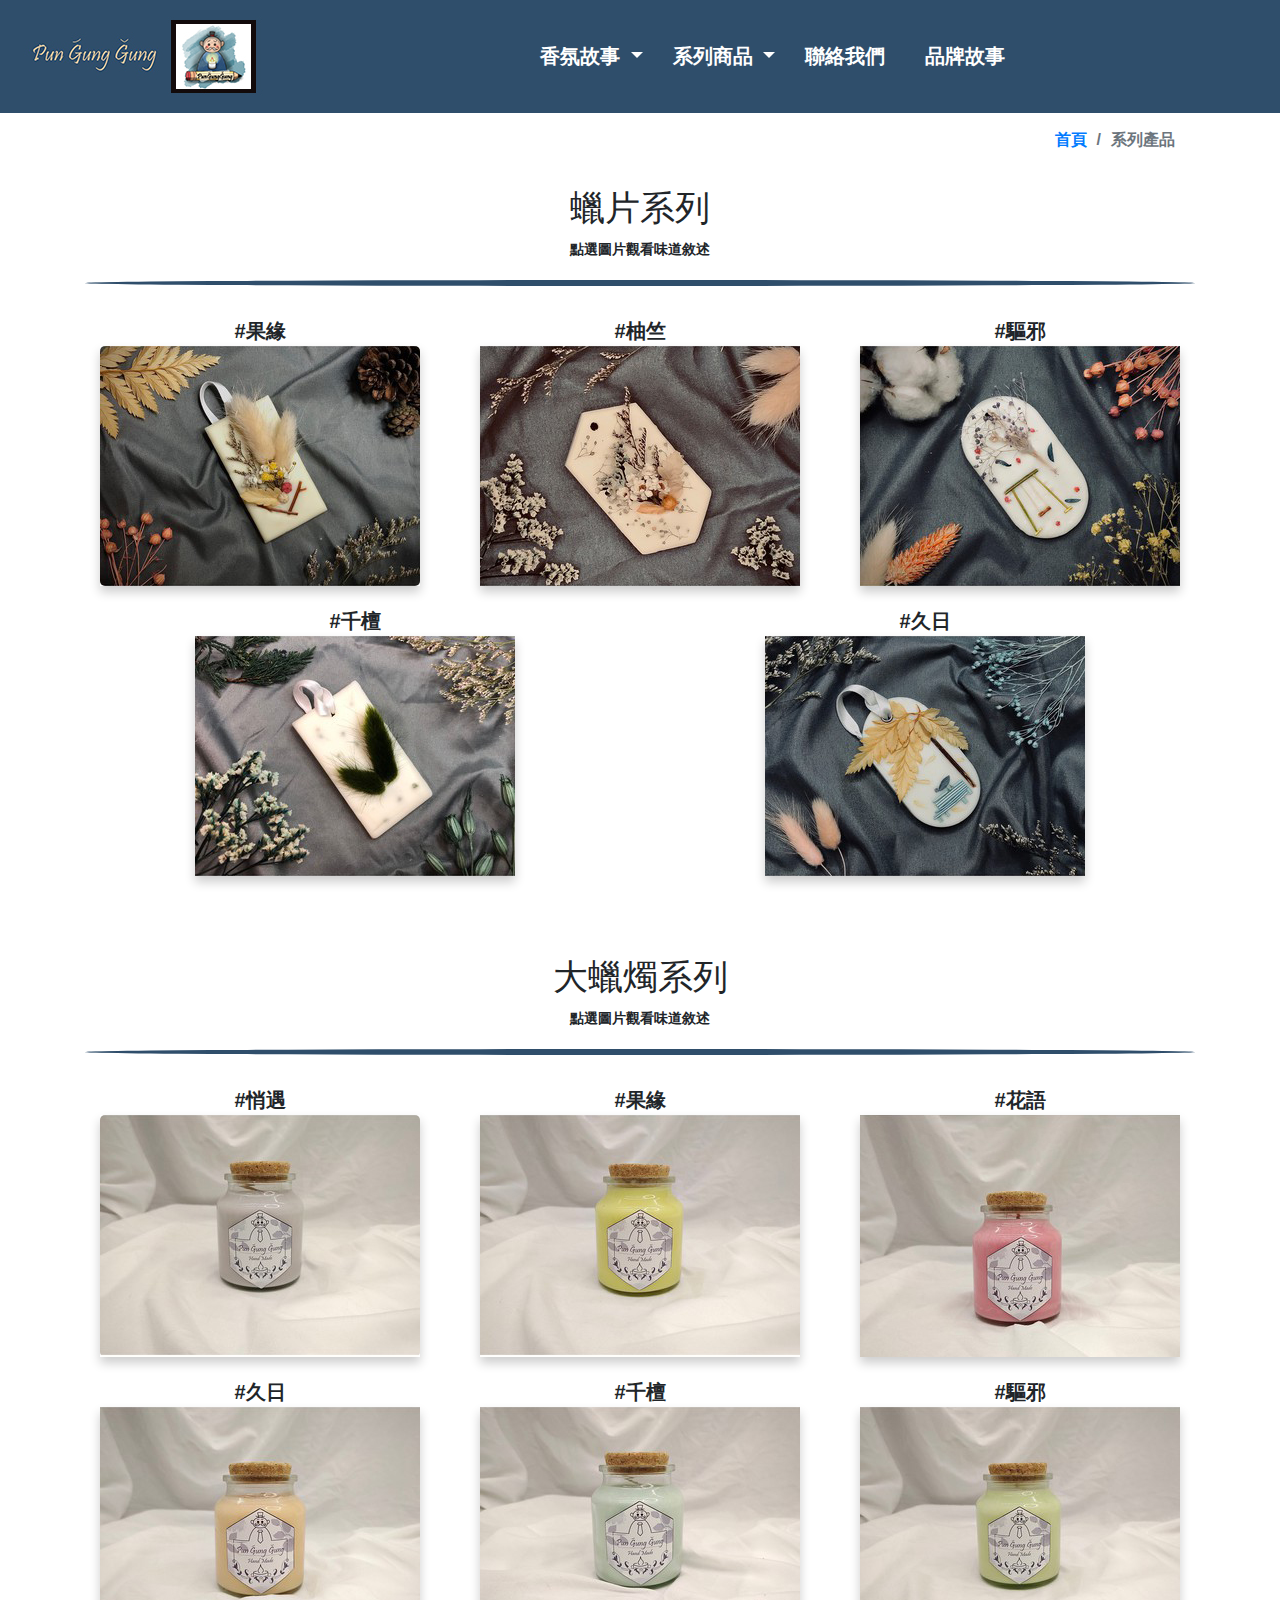
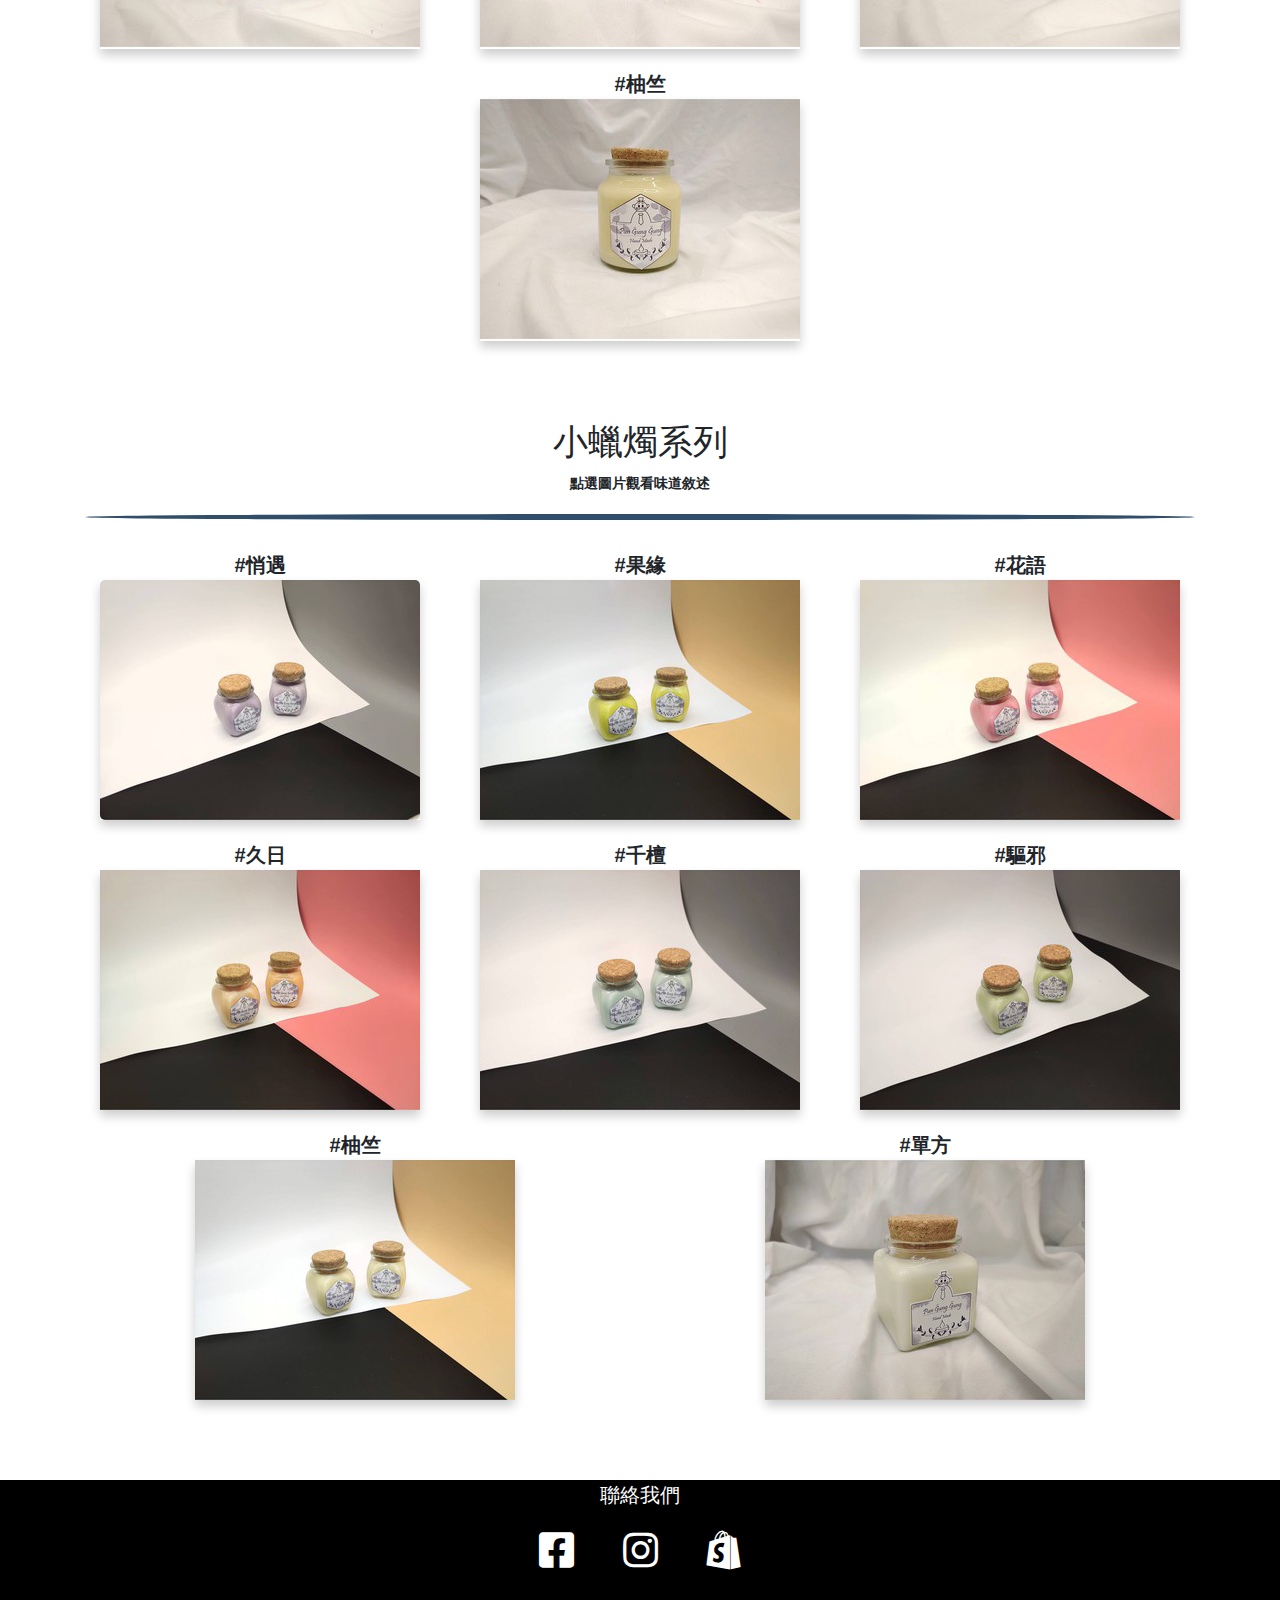
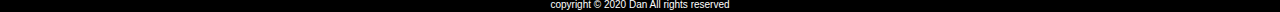
<file: product.html>
<!DOCTYPE html>
<html lang="en">

<head>
    <meta charset="UTF-8">
    <meta name="viewport" content="width=device-width, initial-scale=1.0">
    <title>PunGungGung</title>
    <link rel="icon" href="images/pungunggung/icon.ico" />
    <link rel="stylesheet" href="LinkFile/bootstrap.min.css">
    <link rel="stylesheet" href="LinkFile/style.css">
    <!-- <link rel="stylesheet" href="LinkFile/lightbox.min.css"> -->
    <link rel="stylesheet" href="LinkFile/pungunggung.css">
    <link rel="stylesheet" href="https://use.fontawesome.com/releases/v5.15.1/css/all.css">
    <script src="LinkFile/jquery-3.5.1.min.js"></script>
    <script src="LinkFile/bootstrap.bundle.min.js"></script>
    <script src="LinkFile/spotlight.bundle.js"></script>
    <!-- <script src="LinkFile/lightbox.min.js"></script> -->
</head>

<body>
    <div class="container-fluid">
        <!-- header start -->
        <header>
            <div class="row">
                <div class="col pr-0">
                    <!-- navbar-expand-md表示在md斷點時摺疊 -->
                    <nav class="navbar navbar-expand-md pl-0 pr-0">
                        <!-- Brand -->
                        <a href="index.html" class="navbar-brand">
                            <img src="images/pungunggung/logo3.jpg" alt="pungunggung">
                        </a>
                        <!-- Toggler/collapsibe Button -->
                        <button class="navbar-toggler custom-toggler mr-1" type="button" data-toggle="collapse"
                            data-target="#collapsibleNavbar">
                            <span class="navbar-toggler-icon"></span>
                        </button>

                        <!-- Navbar links -->
                        <div class="collapse navbar-collapse" id="collapsibleNavbar">
                            <ul class="navbar-nav w-100 d-flex justify-content-center">
                                <!-- Dropdown -->
                                <li class="nav-item dropdown text-right mr-2">
                                    <a class="nav-link dropdown-toggle" href="FragranceStory.html" id="navbardrop1"
                                        data-toggle="dropdown">
                                        香氛故事
                                    </a>
                                    <div class="dropdown-menu">
                                        <a class="dropdown-item text-right" href="FragranceStory.html">花語</a>
                                        <a class="dropdown-item text-right" href="FragranceStory.html#anchor-2">千檀</a>
                                        <a class="dropdown-item text-right" href="FragranceStory.html#anchor-3">驅邪</a>
                                    </div>
                                </li>
                                <!-- Dropdown -->
                                <li class="nav-item dropdown text-right mr-2">
                                    <a class="nav-link dropdown-toggle" href="product.html" id="navbardrop2"
                                        data-toggle="dropdown">
                                        系列商品
                                    </a>
                                    <div class="dropdown-menu">
                                        <a class="dropdown-item text-right" href="product.html">蠟片系列</a>
                                        <a class="dropdown-item text-right" href="product.html#anchor-02">大蠟燭系列</a>
                                        <a class="dropdown-item text-right" href="product.html#anchor-03">小蠟燭系列</a>
                                    </div>
                                </li>
                                <li class="nav-item mr-3">
                                    <a class="nav-link text-right" href="contact.html">聯絡我們</a>
                                </li>
                                <li class="nav-item mr-3">
                                    <a class="nav-link text-right" href="BrandStory.html">品牌故事</a>
                                </li>
                            </ul>
                        </div>
                    </nav>
                </div>
            </div>
        </header>
        <!-- header end -->

        <!-- main start -->
        <main>
            <div class="container mycontact">

                <div class="row">
                    <div class="col">
                        <nav>
                            <ol class="breadcrumb justify-content-end" style="background-color: #fff;">
                                <li class="breadcrumb-item" style="font-size: 0.8rem;"><a href="index.html">首頁</a></li>
                                <li class="breadcrumb-item active" style="font-size: 0.8rem;">系列產品</li>
                            </ol>
                        </nav>
                    </div>
                </div>
                <!-- 蠟片系列 -->

                <h3 class="text-center" id="anchor-01">蠟片系列</h3>
                <p class="text-center" style="font-size: 0.7rem;">點選圖片觀看味道敘述</p>
                <div class="divider"></div>
                <br>
                <div class="row">
                    <div class="col">
                        <div class="spotlight-group">
                            <div class="row">
                                <div class="col mb-3">
                                    <div>
                                        <span>#果緣</span>
                                    </div>
                                    <a class="spotlight" href="images/pungunggung/product/WaxFlake/waxflake02 .jpg"
                                        data-description="以鬱金香為主調，結合甜橙的果香，使溫暖的花香中帶著柑橘的清甜，再搭配上安息香特殊的香氣，讓整體香味變得更加清爽舒適，彷彿沐浴在充滿陽光的果園中使人心曠神怡。">
                                        <img src="images/pungunggung/product/WaxFlake/waxflake02 .jpg" class=" rounded">
                                    </a>
                                </div>
                                <div class="col mb-3">
                                    <div>
                                        <span>#柚竺</span>
                                    </div>
                                    <a class="spotlight" href="images/pungunggung/product/WaxFlake/waxflake04.jpg"
                                        data-description="以玫瑰天竺葵為底，加上柚子讓花香結合果香，配上木質調的雪松，最後加上少許的伊蘭及玫瑰草做為點綴，使整體香氣甜而不膩，尾韻木質清新，給人安定及穩重的感覺。">
                                        <img src="images/pungunggung/product/WaxFlake/waxflake04.jpg">
                                    </a>
                                </div>
                                <div class="col mb-3">
                                    <div>
                                        <span>#驅邪</span>
                                    </div>
                                    <a class="spotlight" href="images/pungunggung/product/WaxFlake/waxflake05.jpg"
                                        data-description="用艾草做為主調，混合薑及檸檬，使味道變得更加清爽，再加入少許薔薇玫瑰跟薰衣草，讓整體更能襯托出艾草的獨特，並給人成熟又帶稚氣的感受。">
                                        <img src="images/pungunggung/product/WaxFlake/waxflake05.jpg">
                                    </a>
                                </div>
                                <div class="col mb-3">
                                    <div>
                                        <span>#千檀</span>
                                    </div>
                                    <a class="spotlight" href="images/pungunggung/product/WaxFlake/waxflake06.jpg"
                                        data-description="以香水百合做為主調，加入洋甘菊及千葉玫瑰，調和各種調性的花香，最後搭配檀木使整體感受更為平靜">
                                        <img src="images/pungunggung/product/WaxFlake/waxflake06.jpg">
                                    </a>
                                </div>
                                <div class="col mb-3">
                                    <div>
                                        <span>#久日</span>
                                    </div>
                                    <a class="spotlight" href="images/pungunggung/product/WaxFlake/waxflake07.jpg"
                                        data-description="此款蠟片以茉莉為主調，並搭配薔薇玫瑰與白麝香作為點綴，最後使用檀木中和花的幽香，讓整體香氣變得更為沉穩。">
                                        <img src="images/pungunggung/product/WaxFlake/waxflake07.jpg">
                                    </a>
                                </div>
                            </div>


                        </div>
                    </div>
                </div>

                <!-- 大蠟燭系列 -->

                <h3 class="text-center mt-5" id="anchor-02">大蠟燭系列</h3>
                <p class="text-center" style="font-size: 0.7rem;">點選圖片觀看味道敘述</p>
                <div class="divider"></div>
                <br>
                <div class="row">
                    <div class="col">
                        <div class="spotlight-group">
                            <div class="row">
                                <div class="col mb-3">
                                    <div>
                                        <span>#悄遇</span>
                                    </div>
                                    <a class="spotlight" href="images/pungunggung/product/BigCandle/big01.jpg"
                                        data-description="這是一個不屬於任何個性的味道，比較像是一個於未知的未來感到迷惘，
                                                            不知道自己想要什麼的孩子，在微涼的夜晚到湖邊散心的畫面，又或是一種情緒，模糊，
                                                            且無法明確定義，他可以變成任何樣子，但任何樣子都無法成為他，他只是一個在找尋自己、
                                                            成為自己、前往自己想要的未來時的必經過程，象徵著，由自己去探索、巧遇一個未來的雛型，
                                                            邁向屬於自己的未來。">
                                        <img src="images/pungunggung/product/BigCandle/big01.jpg" class=" rounded">
                                    </a>
                                </div>
                                <div class="col mb-3">
                                    <div>
                                        <span>#果緣</span>
                                    </div>
                                    <a class="spotlight" href="images/pungunggung/product/BigCandle/big02.jpg"
                                        data-description="前味是滿滿的甜橙味，柑橘調的香氣充滿了鼻腔，但細聞之下，
                                會發現藏在那衝擊甜橙味後的一絲暖暖鬱金花香，就像你正以為它就只是單純的果園時，
                                卻沒想到在這果園中還有那麼一片偷偷綻放著鬱金香的祕密花海，
                                好似初識時以為他是個橫衝直撞又很自我的人，但在熟識後才發現他也有溫柔的一面，
                                只是用著強勢的樣子來保護自己，不是像中央空調一樣對所有人都好，
                                而是只在面對他認定的人們面前才展現出他溫暖和細膩的一面。">
                                        <img src="images/pungunggung/product/BigCandle/big02.jpg">
                                    </a>
                                </div>
                                <div class="col mb-3">
                                    <div>
                                        <span>#花語</span>
                                    </div>
                                    <a class="spotlight" href="images/pungunggung/product/BigCandle/big03.jpg"
                                        data-description="這是一個單聞會覺得很甜，甜到有點膩的味道，但是點燃後膩的感覺會降低許多，
                                取而代之的則是花朵的甜香，就像是甜甜的公主系少女，外向、活潑開朗又愛撒嬌，總是笑臉迎人，
                                帶給周遭的人快樂，還時常有許多天馬行空的幻想，雖然有時讓人頭疼，卻又無法真心討厭起來的可愛角色。">
                                        <img src="images/pungunggung/product/BigCandle/big03.jpg">
                                    </a>
                                </div>
                                <div class="col mb-3">
                                    <div>
                                        <span>#久日</span>
                                    </div>
                                    <a class="spotlight" href="images/pungunggung/product/BigCandle/big04.jpg"
                                        data-description="濃濃的茉莉香氣，似是剛洗完澡的舒服味道，尾韻帶著一點沉穩，
                                                        像是有著社會新鮮人的衝勁，但又有著成熟、懂得如何應對進退的特質，有想法、不會隨波逐流，
                                                        又清楚自己未來的目標，有能力也對自己很有自信，縱使偶爾會自我懷疑，但也會找到方法排解自己的負面情緒，並且找回自己的堅毅少女。">
                                        <img src="images/pungunggung/product/BigCandle/big04.jpg">
                                    </a>
                                </div>
                                <div class="col mb-3">
                                    <div>
                                        <span>#千檀</span>
                                    </div>
                                    <a class="spotlight" href="images/pungunggung/product/BigCandle/big05.jpg"
                                        data-description="哈密瓜，有一種哈味，有些人喜歡，有些人不喜歡；
                                我們的千檀，有一種嬰兒味，也是有些人喜歡，有些人不喜歡，
                                聞到這個味道時就像置身於純白的房間，躺在熟睡的寶寶旁，看著他可愛的側臉，
                                不禁想起這甜蜜的負擔平時的種種可愛模樣，讓人感到安穩、平靜。">
                                        <img src="images/pungunggung/product/BigCandle/big05.jpg">
                                    </a>
                                </div>
                                <div class="col mb-3">
                                    <div>
                                        <span>#驅邪</span>
                                    </div>
                                    <a class="spotlight" href="images/pungunggung/product/BigCandle/big06.jpg"
                                        data-description="在艾草和檸檬的清香中又帶點木質的沉穩，
                                        像個清爽、正直、充滿陽光朝氣還有著無限潛力的職業男性，
                                        有著初生之犢不畏虎的傻膽，總是認真為自己事業打拼、
                                        為目標奮力一搏，傻傻地、很單純的在努力著，不管遇到多難搞的客人，都會給予笑臉；
                                        不管遇到什麼挫折，都還是能正面迎接明天的樂天派男子。">
                                        <img src="images/pungunggung/product/BigCandle/big06.jpg">
                                    </a>
                                </div>
                                <div class="col mb-3">
                                    <div>
                                        <span>#柚竺</span>
                                    </div>
                                    <a class="spotlight" href="images/pungunggung/product/BigCandle/big07.jpg"
                                        data-description="他是一個讓人感到平靜、沉穩，又帶著一點植物根莖感的味道，給人一種可靠、穩重、與世無爭的感覺，
                                                            又像是歷經了風霜，遇過許多大風大浪後，決心過著平靜的生活的智者，滿腹經綸，亦師亦友，當自己有煩憂向他求助時，
                                                            都可以替你指點迷津，給你什麼困難都一定可以迎刃而解的安心感。">
                                        <img src="images/pungunggung/product/BigCandle/big07.jpg">
                                    </a>
                                </div>
                            </div>
                        </div>
                    </div>
                </div>

                <!-- 小蠟燭系列 -->

                <h3 class="text-center mt-5" id="anchor-03">小蠟燭系列</h3>
                <p class="text-center" style="font-size: 0.7rem;">點選圖片觀看味道敘述</p>
                <div class="divider"></div>
                <br>
                <div class="row mb-5">
                    <div class="col">
                        <div class="spotlight-group">
                            <div class="row">
                                <div class="col mb-3">
                                    <div>
                                        <span>#悄遇</span>
                                    </div>
                                    <a class="spotlight" href="images/pungunggung/product/SmallCandle/small01.jpg"
                                        data-description="這是一個不屬於任何個性的味道，比較像是一個於未知的未來感到迷惘，
                                                            不知道自己想要什麼的孩子，在微涼的夜晚到湖邊散心的畫面，又或是一種情緒，模糊，
                                                            且無法明確定義，他可以變成任何樣子，但任何樣子都無法成為他，他只是一個在找尋自己、
                                                            成為自己、前往自己想要的未來時的必經過程，象徵著，由自己去探索、巧遇一個未來的雛型，
                                                            邁向屬於自己的未來。">
                                        <img src="images/pungunggung/product/SmallCandle/small01.jpg" class=" rounded">
                                    </a>
                                </div>
                                <div class="col mb-3">
                                    <div>
                                        <span>#果緣</span>
                                    </div>
                                    <a class="spotlight" href="images/pungunggung/product/SmallCandle/small02.jpg"
                                        data-description="前味是滿滿的甜橙味，柑橘調的香氣充滿了鼻腔，但細聞之下，
                                會發現藏在那衝擊甜橙味後的一絲暖暖鬱金花香，就像你正以為它就只是單純的果園時，
                                卻沒想到在這果園中還有那麼一片偷偷綻放著鬱金香的祕密花海，
                                好似初識時以為他是個橫衝直撞又很自我的人，但在熟識後才發現他也有溫柔的一面，
                                只是用著強勢的樣子來保護自己，不是像中央空調一樣對所有人都好，
                                而是只在面對他認定的人們面前才展現出他溫暖和細膩的一面。">
                                        <img src="images/pungunggung/product/SmallCandle/small02.jpg">
                                    </a>
                                </div>
                                <div class="col mb-3">
                                    <div>
                                        <span>#花語</span>
                                    </div>
                                    <a class="spotlight" href="images/pungunggung/product/SmallCandle/small03.jpg"
                                        data-description="這是一個單聞會覺得很甜，甜到有點膩的味道，但是點燃後膩的感覺會降低許多，
                                取而代之的則是花朵的甜香，就像是甜甜的公主系少女，外向、活潑開朗又愛撒嬌，總是笑臉迎人，
                                帶給周遭的人快樂，還時常有許多天馬行空的幻想，雖然有時讓人頭疼，卻又無法真心討厭起來的可愛角色。">
                                        <img src="images/pungunggung/product/SmallCandle/small03.jpg">
                                    </a>
                                </div>
                                <div class="col mb-3">
                                    <div>
                                        <span>#久日</span>
                                    </div>
                                    <a class="spotlight" href="images/pungunggung/product/SmallCandle/small04.jpg"
                                        data-description="濃濃的茉莉香氣，似是剛洗完澡的舒服味道，尾韻帶著一點沉穩，
                                                        像是有著社會新鮮人的衝勁，但又有著成熟、懂得如何應對進退的特質，有想法、不會隨波逐流，
                                                        又清楚自己未來的目標，有能力也對自己很有自信，縱使偶爾會自我懷疑，但也會找到方法排解自己的負面情緒，並且找回自己的堅毅少女。">
                                        <img src="images/pungunggung/product/SmallCandle/small04.jpg">
                                    </a>
                                </div>
                                <div class="col mb-3">
                                    <div>
                                        <span>#千檀</span>
                                    </div>
                                    <a class="spotlight" href="images/pungunggung/product/SmallCandle/small05.jpg"
                                        data-description="哈密瓜，有一種哈味，有些人喜歡，有些人不喜歡；
                                我們的千檀，有一種嬰兒味，也是有些人喜歡，有些人不喜歡，
                                聞到這個味道時就像置身於純白的房間，躺在熟睡的寶寶旁，看著他可愛的側臉，
                                不禁想起這甜蜜的負擔平時的種種可愛模樣，讓人感到安穩、平靜。">
                                        <img src="images/pungunggung/product/SmallCandle/small05.jpg">
                                    </a>
                                </div>
                                <div class="col mb-3">
                                    <div>
                                        <span>#驅邪</span>
                                    </div>
                                    <a class="spotlight" href="images/pungunggung/product/SmallCandle/small06.jpg"
                                        data-description="在艾草和檸檬的清香中又帶點木質的沉穩，
                                        像個清爽、正直、充滿陽光朝氣還有著無限潛力的職業男性，
                                        有著初生之犢不畏虎的傻膽，總是認真為自己事業打拼、
                                        為目標奮力一搏，傻傻地、很單純的在努力著，不管遇到多難搞的客人，都會給予笑臉；
                                        不管遇到什麼挫折，都還是能正面迎接明天的樂天派男子。">
                                        <img src="images/pungunggung/product/SmallCandle/small06.jpg">
                                    </a>
                                </div>
                                <div class="col mb-3">
                                    <div>
                                        <span>#柚竺</span>
                                    </div>
                                    <a class="spotlight" href="images/pungunggung/product/SmallCandle/small07.jpg"
                                        data-description="他是一個讓人感到平靜、沉穩，又帶著一點植物根莖感的味道，給人一種可靠、穩重、與世無爭的感覺，
                                                            又像是歷經了風霜，遇過許多大風大浪後，決心過著平靜的生活的智者，滿腹經綸，亦師亦友，當自己有煩憂向他求助時，
                                                            都可以替你指點迷津，給你什麼困難都一定可以迎刃而解的安心感。">
                                        <img src="images/pungunggung/product/SmallCandle/small07.jpg">
                                    </a>
                                </div>
                                <div class="col mb-3">
                                    <div>
                                        <span>#單方</span>
                                    </div>
                                    <a class="spotlight" href="images/pungunggung/product/SmallCandle/small08.jpg"
                                        data-description="#保加利亞玫瑰
                                                        ->有著像楊桃、釋迦般清爽的熱帶水果味
                                                        #抹草
                                                        ->似晨曦中的嫩芽，清新、舒服的草地味
                                                        #薰衣草
                                                        ->就是，薰衣草">
                                        <img src="images/pungunggung/product/SmallCandle/small08.jpg">
                                    </a>
                                </div>
                            </div>
                        </div>
                    </div>
                </div>
            </div>
        </main>
        <footer>
            <div class="row">
                <div class="col">
                    <p>聯絡我們</p>
                    <p class="contact-icon">
                        <a href="https://www.facebook.com/Pun%C7%B4ung%C4%9Eung-101838291516673/" target="blank"><i
                                class="fab fa-facebook-square"></i></a>
                        <a href="https://www.instagram.com/pungunggung/" target="blank"><i
                                class="fab fa-instagram"></i></a>
                        <a href="https://shopee.tw/pungunggung" target="blank"><i class="fab fa-shopify"></i></a>
                    </p>
                </div>
                <div class="col-12 copyright">copyright &copy; 2020 Dan All rights reserved</div>
            </div>
        </footer>
    </div>
</body>

</html>

<!-- nav 導覽列 hover -->
<script>
    const $dropdown = $(".dropdown");
    const $dropdownToggle = $(".dropdown-toggle");
    const $dropdownMenu = $(".dropdown-menu");
    const showClass = "show";

    $(window).on("load resize", function () {
        if (this.matchMedia("(min-width: 0px)").matches) {
            $dropdown.hover(
                function () {
                    const $this = $(this);
                    $this.addClass(showClass);
                    $this.find($dropdownToggle).attr("aria-expanded", "true");
                    $this.find($dropdownMenu).addClass(showClass);
                },
                function () {
                    const $this = $(this);
                    $this.removeClass(showClass);
                    $this.find($dropdownToggle).attr("aria-expanded", "false");
                    $this.find($dropdownMenu).removeClass(showClass);
                }
            );
        } else {
            $dropdown.off("mouseenter mouseleave");
        }
    });
</script>
</file>
<file: LinkFile/pungunggung.css>
* {
    margin: 0px;
    padding: 0px;
}

/* 分隔線 */
.divider {
    border: 3px solid #2f4e6b;
    background-color: #2f4e6b;
    border-radius: 50%;
}

html,
body {
    font-family: "Helvetica", "Arial", "LiHei Pro", "微軟正黑體", sans-serif;
    /*sans-serif:以上全找不到的話，指定為無襯線的隨意內建字體*/
    font-size: 20px;
    font-weight: bold;
}

/* header系列開始 */
header .row {
    background-color: #2f4e6b;
}

.navbar-nav a {
    color: #fff;
    font-size: 1rem;
}
.dropdown-menu a{
    color: #000;
}

/* 改漢堡按鈕 參考 https://stackoverflow.com/questions/42586729/bootstrap-4-change-hamburger-toggler-color */
.custom-toggler .navbar-toggler-icon {
    background-image: url("data:image/svg+xml;charset=utf8,%3Csvg viewBox='0 0 32 32' xmlns='http://www.w3.org/2000/svg'%3E%3Cpath stroke=' rgba( 250, 217, 164, 1)' stroke-width='2' stroke-linecap='round' stroke-miterlimit='10' d='M4 8h24M4 16h24M4 24h24'/%3E%3C/svg%3E");
}

.custom-toggler.navbar-toggler {
    border: #fff 2px solid;
}
/* 改漢堡按鈕結束 */

/* navbar hover */
.navbar .nav-item:not(:last-child) {
    margin-right: 35px;
}

.dropdown-toggle::after {
    transition: transform 0.2s linear;
}

.show.dropdown .dropdown-toggle::after {
    transform: translateY(3px);
}

.dropdown-menu {
    margin-top: 0;
}

/* header系列結束 */

/* main系列開始 */
.mysection {
    margin: 4rem 5rem;
}

.all-product {
    font-weight: bold;
    font-size: 1.5rem;
}

.card {
    box-shadow: 0 6px 10px rgba(0, 0, 0, .08), 0 0 6px rgba(0, 0, 0, .05);
    transition: .5s;

    cursor: pointer;
}

.card:hover {
    transform: scale(1.05);
    box-shadow: 0 10px 20px rgba(0, 0, 0, .12), 0 4px 8px rgba(0, 0, 0, .06);
}

.spotlight{
    box-shadow: 0 6px 10px rgba(0, 0, 0, .2);
    transition:1s;
    cursor: pointer;
}

.spotlight:hover {
    transform: scale(1);
    box-shadow: 0 10px 20px rgba(0, 0, 0, 1);
}

.fz {
    font-size: 1.2rem;
}

.bgc {
    background-color: rgba(47,78,107,.5);
}

/* main系列結束 */

/* footer系列開始 */
footer .row {
    background-color: #000;
}

footer {
    color: #fff;
    text-align: center;
    font-weight: normal;
}

.contact-icon {
    font-size: 1.5rem;
}

.copyright {
    font-size: 0.5rem;
}

i {
    color: #fff;
    transition: 0.5s;
    font-size: 2rem;
    padding: 0 1rem;
}

i:hover {
    transform: scale(1.3);
}

/* footer系列結束 */

/* contact.html的CSS */
.mycontact p {
    font-size: 1.2rem;
}

.mycontact p span {
    font-size: 0.8rem;
    font-weight: normal;
}

/* contact.html的CSS結束 */

/* BrandStory.html的CSS */
.myBrandStory p {
    font-size: 1rem;
    font-weight: bold;
}

.myBrandStory p span {
    color: brown;
}

/* BrandStory.html的CSS結束 */

/* 電腦版 */
@media screen and (min-width: 992px) {
    .mysection {
        margin: 1rem 5rem;
    }

    .series {
        position: absolute;
        right: 0;
        bottom: 0;
        text-align: center;
        background-color: rgba(255, 255, 255, .5);
        width: 100%;
    }

    .series h4 {
        font-size: 1.5rem;
        margin-top: 0.5rem;
    }

    .series a {
        font-size: 0.5rem;
        margin-bottom: 0.5rem;
    }
}

/* 平板版 */
@media screen and (min-width: 576px) and (max-width: 991px) {

    .navbar-nav a {
        font-size: 0.8rem;
    }

    .mysection {
        margin: 1rem;
    }

    .series {
        position: absolute;
        right: 0;
        bottom: 0;
        text-align: center;
        background-color: rgba(255, 255, 255, .5);
        width: 100%;
    }

    .series h4 {
        font-size: 1rem;
        margin-top: 0.5rem;
    }

    .series a {
        font-size: 0.5rem;
        margin-bottom: 0.5rem;
    }
}

/* 手機版 */
@media screen and (max-width:575px) {
    .mysection {
        margin: 1rem auto 0.5rem;
    }

    .mysection p {
        font-size: 1.2rem;
    }

    .card {
        margin: 0.5rem 1rem;
    }

    .series {
        position: absolute;
        right: 0;
        bottom: 0;
        text-align: center;
        background-color: rgba(255, 255, 255, .5);
        width: 100%;
    }

    .series h4 {
        font-size: 1rem;
        margin-top: 0.3rem;
    }

    .series a {
        font-size: 0.5rem;
        margin-bottom: 0.3rem;
    }

    .phone-mt {
        margin-top: 2rem;
    }

    .myBrandStory p {
        font-size: 0.8rem;
    }
}
</file>
<file: LinkFile/style.css>
html, body{
    width: 100%;
    height: 100%;
    margin: 0;
    padding: 0;
    border: 0;
    font-family: Aral, Helvetica, sans-serif;
    text-align: center;
}
a{
    display: inline-block;
}
b{
    display: block;
    padding: 10px;
}
button{
    padding: 5px 10px;
}

.image{
    width: 30vw;
    max-width: 300px;
    margin: 1vh 1vw;
}
.image{
    display: inline-block;
    height: 20vw;
    max-height: 200px;
    background-position: center center;
    background-repeat: no-repeat;
    background-size: cover;
}
.spotlight.image{
    cursor: pointer;
}
</file>
